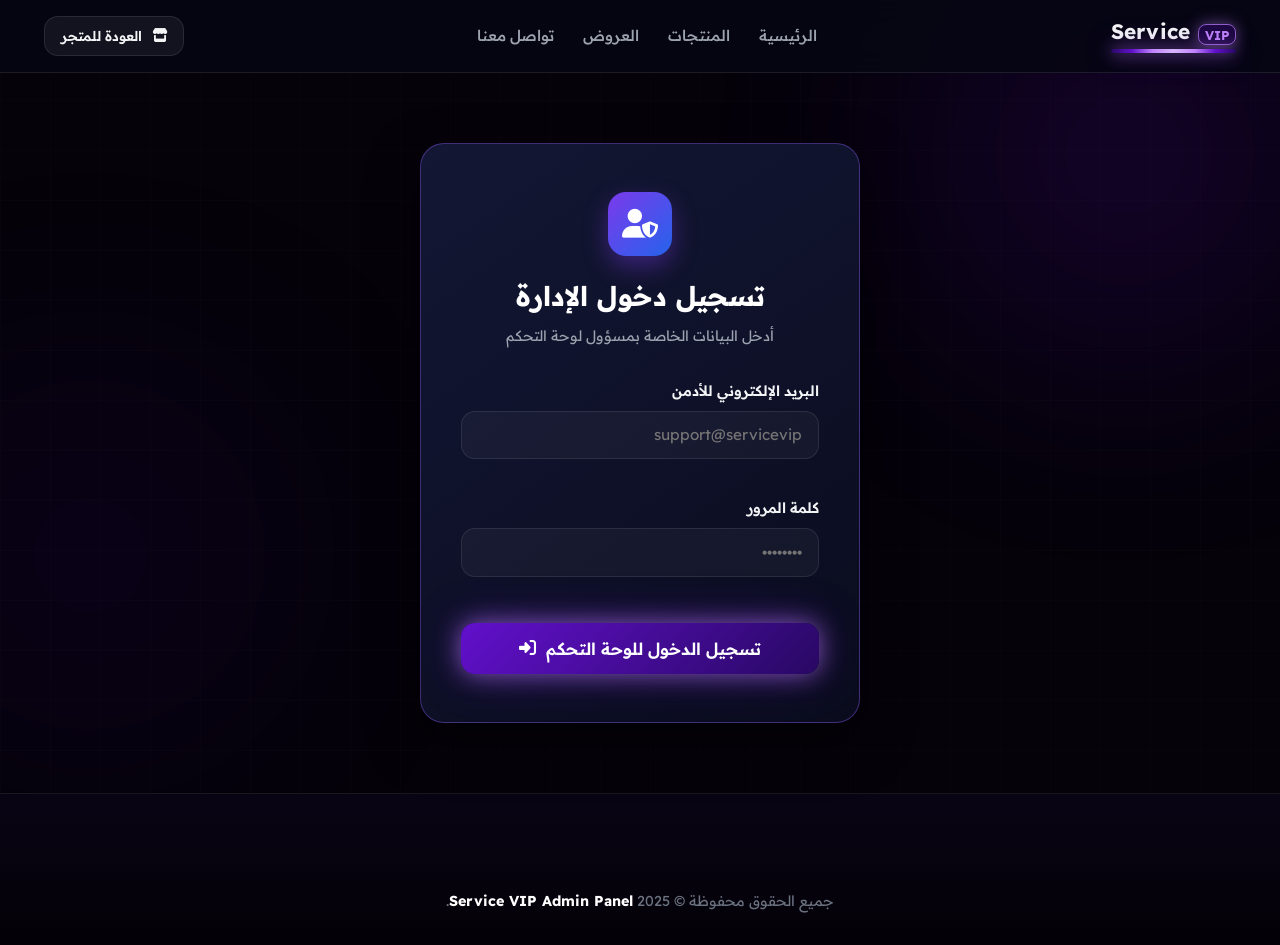
<file: admin.html>
<!DOCTYPE html>
<html lang="ar" dir="rtl">
<head>
    <meta charset="UTF-8">
    <meta name="viewport" content="width=device-width, initial-scale=1.0">
    <title>لوحة التحكم والإدارة | Service VIP</title>
    <meta name="robots" content="noindex, nofollow">
    
    <!-- Google Fonts: Readex Pro, IBM Plex Sans Arabic, Tajawal, Alexandria & Cairo -->
    <link rel="preconnect" href="https://fonts.googleapis.com">
    <link rel="preconnect" href="https://fonts.gstatic.com" crossorigin>
    <link href="https://fonts.googleapis.com/css2?family=Alexandria:wght@300;400;500;600;700;800&family=Cairo:wght@400;600;700;800&family=IBM+Plex+Sans+Arabic:wght@400;500;600;700&family=Readex+Pro:wght@400;500;600;700&family=Tajawal:wght@400;500;700;800&display=block" rel="stylesheet">
    
    <!-- Font Awesome Icons -->
    <link rel="stylesheet" href="https://cdnjs.cloudflare.com/ajax/libs/font-awesome/6.5.1/css/all.min.css">
    
    <!-- Custom CSS -->
    <link rel="stylesheet" href="style.css">
</head>
<body class="dark-mode preload">

    <style>
        /* Dedicated Admin Styles */
        .admin-login-wrapper {
            min-height: 80vh;
            display: flex;
            align-items: center;
            justify-content: center;
            padding: 2rem;
        }

        .admin-login-card {
            background: linear-gradient(145deg, rgba(20, 24, 55, 0.95), rgba(10, 12, 30, 0.98));
            border: 1px solid rgba(139, 92, 246, 0.4);
            border-radius: 24px;
            padding: 3rem 2.5rem;
            width: 100%;
            max-width: 440px;
            box-shadow: 0 20px 50px rgba(0, 0, 0, 0.6);
            backdrop-filter: blur(16px);
            text-align: center;
        }

        .admin-card-icon {
            width: 64px;
            height: 64px;
            border-radius: 18px;
            background: linear-gradient(135deg, #7c3aed, #2563eb);
            display: flex;
            align-items: center;
            justify-content: center;
            font-size: 1.8rem;
            color: #ffffff;
            margin: 0 auto 1.2rem;
            box-shadow: 0 10px 25px rgba(124, 58, 237, 0.4);
        }

        .admin-dashboard-wrapper {
            padding: 2.5rem 0 5rem;
            display: none;
        }

        .admin-top-bar {
            display: flex;
            align-items: center;
            justify-content: space-between;
            background: rgba(18, 22, 50, 0.8);
            border: 1px solid var(--border-glass);
            border-radius: 18px;
            padding: 1rem 1.8rem;
            margin-bottom: 2rem;
            backdrop-filter: blur(10px);
        }

        .admin-user-info {
            display: flex;
            align-items: center;
            gap: 1rem;
        }

        .admin-avatar {
            width: 42px;
            height: 42px;
            border-radius: 12px;
            background: rgba(124, 58, 237, 0.2);
            border: 1px solid rgba(167, 139, 250, 0.4);
            display: flex;
            align-items: center;
            justify-content: center;
            color: #a78bfa;
            font-size: 1.2rem;
        }

        .admin-kpi-grid {
            display: grid;
            grid-template-columns: repeat(auto-fit, minmax(220px, 1fr));
            gap: 1.2rem;
            margin-bottom: 2.5rem;
        }

        .kpi-card {
            background: var(--gradient-card);
            border: 1px solid var(--border-glass);
            border-radius: 18px;
            padding: 1.5rem;
            display: flex;
            align-items: center;
            gap: 1.2rem;
            backdrop-filter: blur(10px);
        }

        .kpi-icon {
            width: 52px;
            height: 52px;
            border-radius: 14px;
            display: flex;
            align-items: center;
            justify-content: center;
            font-size: 1.4rem;
            flex-shrink: 0;
        }

        .kpi-icon.purple { background: rgba(124, 58, 237, 0.15); color: #a78bfa; }
        .kpi-icon.blue { background: rgba(37, 99, 235, 0.15); color: #60a5fa; }
        .kpi-icon.green { background: rgba(16, 185, 129, 0.15); color: #34d399; }
        .kpi-icon.amber { background: rgba(245, 158, 11, 0.15); color: #fbbf24; }

        .kpi-val { font-size: 1.6rem; font-weight: 900; color: #ffffff; line-height: 1.2; }
        .kpi-lbl { font-size: 0.85rem; color: var(--text-muted); }

        .admin-nav-tabs {
            display: flex;
            gap: 0.8rem;
            border-bottom: 1px solid var(--border-glass);
            margin-bottom: 2rem;
            overflow-x: auto;
            padding-bottom: 0.5rem;
        }

        .admin-tab-btn {
            padding: 0.75rem 1.5rem;
            border-radius: 12px;
            background: rgba(255, 255, 255, 0.04);
            border: 1px solid var(--border-glass);
            color: var(--text-muted);
            font-weight: 700;
            font-size: 0.95rem;
            cursor: pointer;
            transition: var(--transition);
            white-space: nowrap;
        }

        .admin-tab-btn.active {
            background: var(--gradient-primary);
            color: #ffffff;
            border-color: transparent;
            box-shadow: var(--shadow-glow);
        }

        .admin-panel-card {
            background: var(--gradient-card);
            border: 1px solid var(--border-glass);
            border-radius: 20px;
            padding: 2rem;
            backdrop-filter: blur(12px);
        }

        .table-responsive {
            overflow-x: auto;
        }

        .admin-table {
            width: 100%;
            border-collapse: collapse;
            text-align: right;
        }

        .admin-table th, .admin-table td {
            padding: 1rem 1.2rem;
            border-bottom: 1px solid rgba(255, 255, 255, 0.06);
            font-size: 0.92rem;
        }

        .admin-table th {
            color: #a78bfa;
            font-weight: 700;
            background: rgba(255, 255, 255, 0.02);
        }

        .admin-table tr:hover td {
            background: rgba(255, 255, 255, 0.03);
        }

        .badge-status {
            padding: 0.25rem 0.7rem;
            border-radius: 50px;
            font-size: 0.78rem;
            font-weight: 700;
            display: inline-block;
        }
        .badge-status.active { background: rgba(16, 185, 129, 0.2); color: #34d399; border: 1px solid rgba(52, 211, 153, 0.3); }
        .badge-status.pending { background: rgba(245, 158, 11, 0.2); color: #fbbf24; border: 1px solid rgba(251, 191, 36, 0.3); }

        .action-icon-btn {
            width: 34px;
            height: 34px;
            border-radius: 8px;
            display: inline-flex;
            align-items: center;
            justify-content: center;
            border: 1px solid var(--border-glass);
            background: rgba(255, 255, 255, 0.05);
            color: var(--text-main);
            margin-left: 4px;
            cursor: pointer;
            transition: var(--transition);
        }
        .action-icon-btn.edit:hover { background: rgba(59, 130, 246, 0.2); color: #60a5fa; }
        .action-icon-btn.delete:hover { background: rgba(239, 68, 68, 0.2); color: #f87171; }
    </style>
</head>
<body class="dark-mode">
    <!-- Ambient Background Glow -->
    <div class="glow-bg-container">
        <div class="ambient-glow glow-1"></div>
        <div class="ambient-glow glow-2"></div>
        <div class="bg-grid-overlay"></div>
    </div>

    <!-- Navigation Header -->
    <header class="navbar-header" id="header">
        <div class="container navbar-container">
            <!-- Brand Logo -->
            <a href="index.html" class="brand-logo" id="brand-logo">
                <div class="logo-text">
                    <span class="logo-title">Service <span class="vip-badge">VIP</span></span>
                    <div class="brand-animated-bar"></div>
                </div>
            </a>

            <!-- Navigation Links -->
            <nav class="nav-menu" id="navMenu">
                <a href="index.html" class="nav-link">الرئيسية</a>
                <a href="products.html" class="nav-link">المنتجات</a>
                <a href="offers.html" class="nav-link">العروض</a>
                <a href="contact.html" class="nav-link">تواصل معنا</a>
            </nav>

            <div class="nav-actions">
                <a href="index.html" class="btn btn-secondary btn-sm">
                    <i class="fa-solid fa-store"></i>
                    <span>العودة للمتجر</span>
                </a>
            </div>
        </div>
    </header>

    <!-- Main Content -->
    <main>
        <div class="container">
            
            <!-- 1. ADMIN LOGIN VIEW -->
            <section class="admin-login-wrapper" id="adminLoginSection">
                <div class="admin-login-card">
                    <div class="admin-card-icon">
                        <i class="fa-solid fa-user-shield"></i>
                    </div>
                    <h2 style="font-size: 1.7rem; font-weight: 800; margin-bottom: 0.4rem; color: #ffffff;">تسجيل دخول الإدارة</h2>
                    <p style="color: var(--text-muted); font-size: 0.9rem; margin-bottom: 2rem;">أدخل البيانات الخاصة بمسؤول لوحة التحكم</p>

                    <form id="adminLoginForm" style="display: flex; flex-direction: column; gap: 1.2rem; text-align: right;">
                        <div class="input-field-group">
                            <label>البريد الإلكتروني للأدمن</label>
                            <input type="text" id="adminEmailInput" placeholder="support@servicevip" required style="direction: ltr; text-align: right;">
                        </div>

                        <div class="input-field-group">
                            <label>كلمة المرور</label>
                            <input type="password" id="adminPasswordInput" placeholder="••••••••" required>
                        </div>

                        <div id="loginErrorAlert" style="display: none; background: rgba(239, 68, 68, 0.15); color: #f87171; border: 1px solid rgba(239, 68, 68, 0.3); padding: 0.8rem; border-radius: 10px; font-size: 0.88rem; text-align: center;">
                            <i class="fa-solid fa-triangle-exclamation"></i> بيانات الدخول غير صحيحة!
                        </div>

                        <button type="submit" class="btn btn-primary btn-full btn-lg" style="margin-top: 0.5rem;">
                            <span>تسجيل الدخول للوحة التحكم</span>
                            <i class="fa-solid fa-right-to-bracket"></i>
                        </button>
                    </form>
                </div>
            </section>

            <!-- 2. ADMIN DASHBOARD VIEW -->
            <section class="admin-dashboard-wrapper" id="adminDashboardSection">
                
                <!-- Admin Top Header Bar -->
                <div class="admin-top-bar">
                    <div class="admin-user-info">
                        <div class="admin-avatar">
                            <i class="fa-solid fa-user-gear"></i>
                        </div>
                        <div>
                            <h3 style="font-size: 1.15rem; font-weight: 800; color: #ffffff;">لوحة تحكم Service VIP</h3>
                            <span style="color: #34d399; font-size: 0.82rem; font-weight: 600;"><i class="fa-solid fa-circle" style="font-size: 0.5rem; vertical-align: middle;"></i> متصل: <span id="displayAdminEmail">support@servicevip</span></span>
                        </div>
                    </div>

                    <button class="btn btn-secondary btn-sm" id="adminLogoutBtn">
                        <i class="fa-solid fa-power-off" style="color: #f87171;"></i>
                        <span>تسجيل الخروج</span>
                    </button>
                </div>

                <!-- KPI Metrics Cards -->
                <div class="admin-kpi-grid">
                    <div class="kpi-card">
                        <div class="kpi-icon purple"><i class="fa-solid fa-coins"></i></div>
                        <div>
                            <div class="kpi-val">45,850 ج.م</div>
                            <div class="kpi-lbl">إجمالي مبيعات الشهر</div>
                        </div>
                    </div>
                    <div class="kpi-card">
                        <div class="kpi-icon blue"><i class="fa-solid fa-box-archive"></i></div>
                        <div>
                            <div class="kpi-val" id="kpiProductCount">6</div>
                            <div class="kpi-lbl">المنتجات المفعلة</div>
                        </div>
                    </div>
                    <div class="kpi-card">
                        <div class="kpi-icon green"><i class="fa-solid fa-user-check"></i></div>
                        <div>
                            <div class="kpi-val">142</div>
                            <div class="kpi-lbl">الاشتراكات النشطة</div>
                        </div>
                    </div>
                    <div class="kpi-card">
                        <div class="kpi-icon amber"><i class="fa-solid fa-clock-rotate-left"></i></div>
                        <div>
                            <div class="kpi-val">3</div>
                            <div class="kpi-lbl">طلبات تفعيل معلقة</div>
                        </div>
                    </div>
                </div>

                <!-- Navigation Tabs -->
                <div class="admin-nav-tabs">
                    <button class="admin-tab-btn active" data-tab="products"><i class="fa-solid fa-boxes-stacked"></i> إدارة المنتجات والاشتراكات</button>
                    <button class="admin-tab-btn" data-tab="offers"><i class="fa-solid fa-percent"></i> إدارة العروض والخصومات</button>
                    <button class="admin-tab-btn" data-tab="orders"><i class="fa-solid fa-receipt"></i> طلبات المبيعات والتفعيل</button>
                    <button class="admin-tab-btn" data-tab="messages"><i class="fa-solid fa-comments"></i> رسائل العملاء</button>
                    <button class="admin-tab-btn" data-tab="settings"><i class="fa-solid fa-gears"></i> إعدادات النظام</button>
                </div>

                <!-- TAB 1: Products Management -->
                <div class="admin-tab-content active" id="tabContentProducts">
                    <div class="admin-panel-card">
                        <div style="display: flex; align-items: center; justify-content: space-between; margin-bottom: 1.5rem; flex-wrap: wrap; gap: 1rem;">
                            <div>
                                <h3 style="font-size: 1.3rem; font-weight: 800; color: #ffffff;">قائمة المنتجات والاشتراكات المتاحة</h3>
                                <p style="color: var(--text-muted); font-size: 0.88rem;">يمكنك إضافة، تعديل أو حذف أي اشتراك وسيظهر فوري في المتجر</p>
                            </div>
                            <button class="btn btn-primary" id="openAddProductModalBtn">
                                <i class="fa-solid fa-plus"></i>
                                <span>إضافة اشتراك جديد</span>
                            </button>
                        </div>

                        <div class="table-responsive">
                            <table class="admin-table">
                                <thead>
                                    <tr>
                                        <th>المنتج / الاشتراك</th>
                                        <th>التصنيف</th>
                                        <th>السعر (ج.م)</th>
                                        <th>العرض الإضافي</th>
                                        <th>الحالة</th>
                                        <th>الإجراءات</th>
                                    </tr>
                                </thead>
                                <tbody id="adminProductsTableBody">
                                    <!-- Populated dynamically via JS -->
                                </tbody>
                            </table>
                        </div>
                    </div>
                </div>

                <!-- TAB: Offers & Discounts Management -->
                <div class="admin-tab-content" id="tabContentOffers" style="display: none;">
                    <div class="admin-panel-card" style="margin-bottom: 1.5rem;">
                        <div style="margin-bottom: 1.2rem;">
                            <h3 style="font-size: 1.3rem; font-weight: 800; color: #ffffff;">إدارة الخصومات والنسب للمنتجات المعروضة</h3>
                            <p style="color: var(--text-muted); font-size: 0.88rem; margin-top: 0.3rem;">اختر أي منتج موجود في المعرض وحدد نسبة الخصم (%) لكل مدة اشتراك، ويتم احتساب وتحديث السعر المخفض فورياً في المتجر.</p>
                        </div>

                        <div class="input-field-group" style="max-width: 480px;">
                            <label style="color: #c084fc; font-weight: 800;"><i class="fa-solid fa-square-check"></i> حدد المنتج المعروض لتطبيق أو تعديل نسب الخصم:</label>
                            <select id="adminProductSelectorForDiscount" style="width: 100%; padding: 0.85rem 1rem; border-radius: 14px; background: rgba(10, 12, 26, 0.9); border: 1px solid rgba(192, 132, 252, 0.4); color: #fff; font-weight: 800; font-size: 0.95rem; outline: none;">
                                <!-- Populated dynamically -->
                            </select>
                        </div>
                    </div>

                    <!-- Selected Product Discount Card -->
                    <div class="admin-panel-card" id="selectedProductDiscountCard" style="border: 1px solid rgba(192, 132, 252, 0.3);">
                        <div id="selectedProductHeaderArea" style="display: flex; align-items: center; justify-content: space-between; padding-bottom: 1rem; margin-bottom: 1.2rem; border-bottom: 1px solid rgba(255, 255, 255, 0.1); flex-wrap: wrap; gap: 1rem;">
                            <!-- Populated dynamically -->
                        </div>

                        <h4 style="font-size: 1rem; font-weight: 800; color: #ffffff; margin-bottom: 1rem;"><i class="fa-solid fa-percent" style="color: #c084fc;"></i> نسب الخصم المحددة لكل مدة اشتراك لهذا المنتج:</h4>
                        
                        <div id="productDurationsDiscountGrid" style="display: grid; grid-template-columns: repeat(auto-fit, minmax(240px, 1fr)); gap: 1rem;">
                            <!-- Duration Cards populated dynamically -->
                        </div>
                    </div>
                </div>

                <!-- TAB 2: Orders -->
                <div class="admin-tab-content" id="tabContentOrders" style="display: none;">
                    <div class="admin-panel-card">
                        <h3 style="font-size: 1.3rem; font-weight: 800; color: #ffffff; margin-bottom: 1.5rem;">طلبات التفعيل والمبيعات الأخيرة</h3>
                        <div class="table-responsive">
                            <table class="admin-table">
                                <thead>
                                    <tr>
                                        <th>رقم الطلب</th>
                                        <th>العميل</th>
                                        <th>الخدمة / الاشتراك</th>
                                        <th>المبلغ</th>
                                        <th>وسيلة الدفع</th>
                                        <th>الحالة</th>
                                        <th>الإجراء</th>
                                    </tr>
                                </thead>
                                <tbody>
                                    <tr>
                                        <td>#VIP-9021</td>
                                        <td>ahmed@gmail.com</td>
                                        <td>ChatGPT Plus VIP</td>
                                        <td>650 ج.م</td>
                                        <td>فودافون كاش</td>
                                        <td><span class="badge-status active">مُكتمل ومُفعل</span></td>
                                        <td><button class="btn btn-glass btn-sm">عرض</button></td>
                                    </tr>
                                    <tr>
                                        <td>#VIP-9022</td>
                                        <td>sara_design@gmail.com</td>
                                        <td>Claude 3.5 Sonnet Pro</td>
                                        <td>750 ج.م</td>
                                        <td>انستا باي</td>
                                        <td><span class="badge-status pending">جاري التفعيل</span></td>
                                        <td><button class="btn btn-primary btn-sm">تأكيد التفعيل</button></td>
                                    </tr>
                                    <tr>
                                        <td>#VIP-9023</td>
                                        <td>khaled_ai@gmail.com</td>
                                        <td>Midjourney Unlimited</td>
                                        <td>850 ج.م</td>
                                        <td>Binance Pay</td>
                                        <td><span class="badge-status active">مُكتمل ومُفعل</span></td>
                                        <td><button class="btn btn-glass btn-sm">عرض</button></td>
                                    </tr>
                                </tbody>
                            </table>
                        </div>
                    </div>
                </div>

                <!-- TAB 3: Messages -->
                <div class="admin-tab-content" id="tabContentMessages" style="display: none;">
                    <div class="admin-panel-card">
                        <h3 style="font-size: 1.3rem; font-weight: 800; color: #ffffff; margin-bottom: 1.5rem;">رسائل واستفسارات العملاء</h3>
                        <div class="table-responsive">
                            <table class="admin-table">
                                <thead>
                                    <tr>
                                        <th>الاسم</th>
                                        <th>وسيلة التواصل</th>
                                        <th>الموضوع</th>
                                        <th>التاريخ</th>
                                        <th>الإجراءات</th>
                                    </tr>
                                </thead>
                                <tbody>
                                    <tr>
                                        <td>محمد العتيبي</td>
                                        <td>0551234567</td>
                                        <td>استفسار عن تفعيل باقة الذكاء الاصطناعي</td>
                                        <td>اليوم 14:20</td>
                                        <td>
                                            <a href="https://wa.me/966551234567" target="_blank" class="btn btn-glass btn-sm" style="color: #25d366;"><i class="fa-brands fa-whatsapp"></i> رد واتساب</a>
                                        </td>
                                    </tr>
                                    <tr>
                                        <td>نورة الشمري</td>
                                        <td>noura@example.com</td>
                                        <td>طريقة استبدال الحساب في حالة الانقطاع</td>
                                        <td>أمس 18:10</td>
                                        <td>
                                            <a href="mailto:noura@example.com" class="btn btn-glass btn-sm" style="color: #60a5fa;"><i class="fa-solid fa-envelope"></i> رد بريد</a>
                                        </td>
                                    </tr>
                                </tbody>
                            </table>
                        </div>
                    </div>
                </div>

                <!-- TAB 4: Settings -->
                <div class="admin-tab-content" id="tabContentSettings" style="display: none;">
                    <div class="admin-panel-card" style="max-width: 600px;">
                        <h3 style="font-size: 1.3rem; font-weight: 800; color: #ffffff; margin-bottom: 1.5rem;">تحديث بيانات دخول Admin</h3>
                        <form id="adminSettingsForm" style="display: flex; flex-direction: column; gap: 1.2rem;">
                            <div class="input-field-group">
                                <label>بريد الأدمن الحالي</label>
                                <input type="text" id="settingsEmailInput" value="support@servicevip" required>
                            </div>
                            <div class="input-field-group">
                                <label>كلمة المرور الجديدة</label>
                                <input type="password" id="settingsPasswordInput" value="Service2030@" required>
                            </div>
                            <button type="submit" class="btn btn-primary" style="margin-top: 0.5rem;">
                                <i class="fa-solid fa-floppy-disk"></i>
                                <span>حفظ التغييرات</span>
                            </button>
                        </form>
                    </div>
                </div>

            </section>

        </div>
    </main>

    <!-- Modal: Add / Edit Product -->
    <div class="modal-overlay" id="productModalOverlay">
        <div class="modal-card" style="max-width: 540px;">
            <button class="close-modal-btn" id="closeProductModalBtn"><i class="fa-solid fa-xmark"></i></button>
            <h3 style="font-size: 1.25rem; font-weight: 800; color: #ffffff; margin-bottom: 1rem; text-align: center;" id="modalProductHeading">إضافة اشتراك جديد</h3>
            
            <!-- Step Navigation Tabs Bar -->
            <div class="modal-steps-bar">
                <div class="step-tab active" id="stepTab1">
                    <span class="step-num">1</span>
                    <span>البيانات والوصف</span>
                </div>
                <div class="step-tab" id="stepTab2">
                    <span class="step-num">2</span>
                    <span>الأسعار والمدد</span>
                </div>
            </div>

            <form id="productForm" style="display: flex; flex-direction: column; gap: 1rem; text-align: right;">
                <input type="hidden" id="prodEditId">
                
                <!-- STEP 1: Basic Info, Description, Guarantee -->
                <div class="modal-step-content" id="modalStep1">
                    <div class="input-field-group">
                        <label>عنوان الاشتراك / الخدمة</label>
                        <input type="text" id="prodTitle" placeholder="مثال: ChatGPT Plus VIP">
                    </div>

                    <div style="display: grid; grid-template-columns: 1fr 1fr; gap: 1rem;">
                        <div class="input-field-group">
                            <label>التصنيف</label>
                            <select id="prodCategory">
                                <option value="ai">ذكاء اصطناعي</option>
                                <option value="design">تصميم وجرافيك</option>
                                <option value="dev">برمجة وأدوات</option>
                            </select>
                        </div>
                        <div class="input-field-group">
                            <label>شارة الخصم / التاج</label>
                            <input type="text" id="prodDiscount" placeholder="مثال: خصم 30%" value="اشتراك VIP">
                        </div>
                    </div>

                    <!-- Image Upload or Color Picker -->
                    <div style="display: grid; grid-template-columns: 2fr 1fr; gap: 1rem;">
                        <div class="input-field-group">
                            <label><i class="fa-solid fa-image"></i> صورة / لوجو المنتج (رابط أو رفع ملف):</label>
                            <div style="display: flex; gap: 0.5rem;">
                                <input type="text" id="prodImage" placeholder="مثال: https://..." style="flex: 1;">
                                <label class="btn btn-secondary" style="margin: 0; padding: 0.6rem 0.85rem; cursor: pointer; white-space: nowrap;">
                                    <i class="fa-solid fa-upload"></i>
                                    <span>رفع</span>
                                    <input type="file" id="prodImageFile" accept="image/*" style="display: none;">
                                </label>
                            </div>
                        </div>
                        <div class="input-field-group">
                            <label>لون الأيقونة البديل</label>
                            <input type="color" id="prodBadgeBg" value="#7c3aed" style="height: 42px; width: 100%; cursor: pointer;">
                        </div>
                    </div>

                    <div class="input-field-group">
                        <label>وصف مختصر للخدمة (يظهر بالكارت الخارجي)</label>
                        <textarea id="prodDesc" rows="2" placeholder="اكتب وصف مختصر للخدمة..."></textarea>
                    </div>

                    <div class="input-field-group">
                        <label><i class="fa-solid fa-list-check"></i> مميزات الخدمة (كل ميزة في سطر جديد):</label>
                        <textarea id="prodFeatures" rows="3" placeholder="وصول غير محدود لـ GPT-4o&#10;توليد الصور عبر DALL-E 3&#10;ضمان كامل 100%"></textarea>
                    </div>

                    <div class="input-field-group">
                        <label><i class="fa-solid fa-shield-halved"></i> عنوان ونص الضمان (يظهر بالداخل):</label>
                        <input type="text" id="prodGuarantee" placeholder="مثال: ضمان كامل / ضمان شهر / ضمان 6 أشهر" value="ضمان كامل طوال مدة الاشتراك">
                    </div>

                    <button type="button" class="btn btn-primary btn-full btn-lg" id="goToStep2Btn" style="margin-top: 0.5rem;">
                        <span>التالي: تحديد الأسعار والمدد (من شهر لسنة ونصف)</span>
                        <i class="fa-solid fa-arrow-left"></i>
                    </button>
                </div>

                <!-- STEP 2: Custom Dynamic Pricing Repeater & Final Save -->
                <div class="modal-step-content" id="modalStep2" style="display: none;">
                    <div class="input-field-group">
                        <label><i class="fa-solid fa-tags"></i> أسعار وتحديد مدة الاشتراك (اختر المدة وسعرها بالجنيه):</label>
                        
                        <div id="dynamicDurationsContainer" style="display: flex; flex-direction: column; gap: 0.75rem; margin-top: 0.5rem;">
                            <!-- Rows injected dynamically via JavaScript -->
                        </div>

                        <button type="button" class="btn btn-secondary btn-full" id="addDurationRowBtn" style="margin-top: 0.75rem; border-style: dashed; border-color: rgba(192, 132, 252, 0.4); color: #c084fc;">
                            <i class="fa-solid fa-plus"></i>
                            <span>إضافة مدة جديدة</span>
                        </button>
                    </div>

                    <div style="display: flex; gap: 0.75rem; margin-top: 1rem;">
                        <button type="button" class="btn btn-secondary" id="backToStep1Btn" style="padding: 0.75rem 1.2rem;">
                            <i class="fa-solid fa-arrow-right"></i>
                            <span>السابق</span>
                        </button>
                        <button type="submit" class="btn btn-primary btn-full btn-lg" style="flex: 1;">
                            <i class="fa-solid fa-check"></i>
                            <span>حفظ الاشتراك بالتحديثات الكاملة</span>
                        </button>
                    </div>
                </div>
            </form>
        </div>
    </div>

    <!-- Add / Edit Offer Modal Overlay -->
    <div class="modal-overlay" id="offerModalOverlay">
        <div class="modal-card" style="max-width: 580px; max-height: 82vh; overflow-y: auto;">
            <button class="modal-close-icon" id="closeOfferModalBtn">&times;</button>
            <h3 style="font-size: 1.25rem; font-weight: 800; color: #ffffff; margin-bottom: 1.2rem; text-align: center;" id="offerModalHeaderTitle">
                <i class="fa-solid fa-tags" style="color: #c084fc;"></i> إضافة عرض / باقة جديدة
            </h3>

            <form id="offerForm" onsubmit="return false;">
                <input type="hidden" id="editOfferId" value="">

                <div class="input-field-group">
                    <label><i class="fa-solid fa-heading"></i> عنوان العرض أو الباقة:</label>
                    <input type="text" id="offerTitle" placeholder="مثال: باقة الذكاء الاصطناعي الفائقة" required>
                </div>

                <div class="input-field-group">
                    <label><i class="fa-solid fa-fire"></i> شارة العرض (Tag Badge):</label>
                    <input type="text" id="offerBadge" placeholder="مثال: الأكثر مبيعاً 🔥 أو خصم 58%" required>
                </div>

                <div class="input-field-group">
                    <label><i class="fa-solid fa-align-right"></i> وصف التفاصيل والمكونات:</label>
                    <textarea id="offerDesc" rows="3" placeholder="تتضمن: ChatGPT Plus + Claude 3.5 Sonnet Pro + Midjourney v6..."></textarea>
                </div>

                <div style="display: grid; grid-template-columns: 1fr 1fr; gap: 0.75rem;">
                    <div class="input-field-group">
                        <label>السعر السابق (قبل الخصم):</label>
                        <input type="text" id="offerOldPrice" placeholder="مثال: 1800 ج.م" required>
                    </div>
                    <div class="input-field-group">
                        <label>السعر الحالي (المخفض):</label>
                        <input type="text" id="offerNewPrice" placeholder="مثال: 1150 ج.م / شهر" required>
                    </div>
                </div>

                <div class="input-field-group">
                    <label><i class="fa-solid fa-link"></i> رابط الشراء الموجه (Link / URL):</label>
                    <input type="text" id="offerLink" placeholder="product-details.html?id=chatgpt-plus">
                </div>

                <div style="display: flex; gap: 0.75rem; margin-top: 1.2rem;">
                    <button type="button" class="btn btn-secondary" id="cancelOfferModalBtn" style="padding: 0.75rem 1.2rem;">إلغاء</button>
                    <button type="submit" class="btn btn-primary btn-full btn-lg" style="flex: 1;">
                        <i class="fa-solid fa-check"></i>
                        <span>حفظ العرض والباكة</span>
                    </button>
                </div>
            </form>
        </div>
    </div>

    <!-- Notification Toast -->
    <div class="toast-container" id="toastContainer"></div>

    <!-- Footer -->
    <footer class="main-footer">
        <div class="container footer-bottom text-center">
            <p>جميع الحقوق محفوظة &copy; 2025 <strong>Service VIP Admin Panel</strong>.</p>
        </div>
    </footer>

    <!-- Admin Script -->
    <script>
        document.addEventListener('DOMContentLoaded', () => {
            // Admin Credentials Constants
            let CURRENT_ADMIN_EMAIL = localStorage.getItem('servicevip_admin_email') || 'support@servicevip';
            let CURRENT_ADMIN_PASS = localStorage.getItem('servicevip_admin_pass') || 'Service2030@';

            const adminLoginSection = document.getElementById('adminLoginSection');
            const adminDashboardSection = document.getElementById('adminDashboardSection');
            const adminLoginForm = document.getElementById('adminLoginForm');
            const loginErrorAlert = document.getElementById('loginErrorAlert');
            const adminLogoutBtn = document.getElementById('adminLogoutBtn');
            const displayAdminEmail = document.getElementById('displayAdminEmail');

            // Default Subscriptions Database
            const defaultProducts = [
                { id: 'chatgpt-plus', title: 'ChatGPT Plus', category: 'ai', price: 650, dollarPrice: '650 ج.م', description: 'الوصول إلى GPT-4o وأحدث المميزات وتوليد الصور DALL-E 3', period: 'شهر', badgeBg: '#10a37f' },
                { id: 'claude-pro', title: 'Claude Pro', category: 'ai', price: 750, dollarPrice: '750 ج.م', description: 'Claude 3.5 Sonnet أداء متقدم ومتميز في التحليل والبرمجة', period: 'شهر', badgeBg: '#d96b27' },
                { id: 'midjourney', title: 'Midjourney', category: 'ai', price: 850, dollarPrice: '850 ج.م', description: 'إنشاء صور احترافية بالذكاء الاصطناعي بدقة عالية', period: 'شهر', badgeBg: '#ffffff' },
                { id: 'gemini-advanced', title: 'Gemini Advanced', category: 'ai', price: 690, dollarPrice: '690 ج.م', description: 'Gemini 1.5 Pro من Google بأقوى نموذج ذكاء اصطناعي', period: 'شهر', badgeBg: '#13172e' },
                { id: 'perplexity-pro', title: 'Perplexity Pro', category: 'ai', price: 490, dollarPrice: '490 ج.م', description: 'بحث ذكي بمصادر موثوقة وإجابات فائقة الدقة', period: 'شهر', badgeBg: '#090a0f' },
                { id: 'canva-pro', title: 'Canva Pro VIP', category: 'design', price: 290, dollarPrice: '290 ج.م', description: 'تصميم جرافيك احترافي وقوالب مدفوعة غير محدودة', period: 'شهر', badgeBg: '#00c4cc' }
            ];

            function getProducts() {
                const stored = localStorage.getItem('servicevip_custom_products');
                return stored ? JSON.parse(stored) : defaultProducts;
            }

            function saveProducts(prods) {
                localStorage.setItem('servicevip_custom_products', JSON.stringify(prods));
            }

            // Check Login State
            function checkAuth() {
                const loggedIn = sessionStorage.getItem('servicevip_admin_auth') === 'true';
                if (loggedIn) {
                    adminLoginSection.style.display = 'none';
                    adminDashboardSection.style.display = 'block';
                    displayAdminEmail.textContent = CURRENT_ADMIN_EMAIL;
                    renderAdminProductsTable();
                    renderAdminOffersTable();
                } else {
                    adminLoginSection.style.display = 'flex';
                    adminDashboardSection.style.display = 'none';
                }
            }

            // Handle Login Form Submit
            adminLoginForm.addEventListener('submit', (e) => {
                e.preventDefault();
                const emailVal = document.getElementById('adminEmailInput').value.trim();
                const passVal = document.getElementById('adminPasswordInput').value.trim();

                // Accept support@servicevip or support@servicevip.com
                const isValidEmail = (emailVal === CURRENT_ADMIN_EMAIL || emailVal === CURRENT_ADMIN_EMAIL + '.com' || emailVal === 'support@servicevip');
                const isValidPass = (passVal === CURRENT_ADMIN_PASS);

                if (isValidEmail && isValidPass) {
                    sessionStorage.setItem('servicevip_admin_auth', 'true');
                    loginErrorAlert.style.display = 'none';
                    checkAuth();
                    showToast('تم تسجيل الدخول بنجاح! أهلاً بك.');
                } else {
                    loginErrorAlert.style.display = 'block';
                }
            });

            // Handle Logout
            adminLogoutBtn.addEventListener('click', () => {
                sessionStorage.removeItem('servicevip_admin_auth');
                checkAuth();
                showToast('تم تسجيل الخروج من لوحة التحكم.');
            });

            // Tab Switcher Logic
            document.querySelectorAll('.admin-tab-btn').forEach(btn => {
                btn.addEventListener('click', () => {
                    document.querySelectorAll('.admin-tab-btn').forEach(b => b.classList.remove('active'));
                    btn.classList.add('active');

                    const targetTab = btn.getAttribute('data-tab');
                    document.querySelectorAll('.admin-tab-content').forEach(content => {
                        content.style.display = 'none';
                    });

                    if (targetTab === 'products') document.getElementById('tabContentProducts').style.display = 'block';
                    if (targetTab === 'offers') document.getElementById('tabContentOffers').style.display = 'block';
                    if (targetTab === 'orders') document.getElementById('tabContentOrders').style.display = 'block';
                    if (targetTab === 'messages') document.getElementById('tabContentMessages').style.display = 'block';
                    if (targetTab === 'settings') document.getElementById('tabContentSettings').style.display = 'block';
                });
            });

            // --------------------------------------------------------------------------
            // Offers & Bundles Management Logic
            // --------------------------------------------------------------------------
            const defaultOffers = [
                {
                    id: 'offer-1',
                    title: 'باقة الذكاء الاصطناعي الفائقة',
                    badge: 'الأكثر مبيعاً 🔥',
                    desc: 'تتضمن: ChatGPT Plus + Claude 3.5 Sonnet Pro + Midjourney v6 في اشتراك واحد رسمي بضمان كامل.',
                    oldPrice: '1800 ج.م',
                    newPrice: '1150 ج.م / شهر',
                    link: 'product-details.html?id=chatgpt-plus',
                    icon: 'fa-wand-magic-sparkles',
                    color: '#c084fc'
                },
                {
                    id: 'offer-2',
                    title: 'عرض ChatGPT Plus السنوي',
                    badge: 'خصم 58%',
                    desc: 'توفير هائل عند تفعيل الاشتراك السنوي الشامل لـ GPT-4o و Canvas و DALL-E 3 بدون أي انقطاع.',
                    oldPrice: '7800 ج.م',
                    newPrice: '4500 ج.م / سنة',
                    link: 'product-details.html?id=chatgpt-plus',
                    icon: 'fa-robot',
                    color: '#10a37f'
                },
                {
                    id: 'offer-3',
                    title: 'باقة المصممين VIP',
                    badge: 'عرض المصممين 🎨',
                    desc: 'تتضمن: Midjourney Unlimited + Canva Pro VIP الرسمية لإنشاء أروع التصاميم والجرافيكس.',
                    oldPrice: '1140 ج.م',
                    newPrice: '790 ج.م / شهر',
                    link: 'product-details.html?id=midjourney',
                    icon: 'fa-palette',
                    color: '#00c4cc'
                },
                {
                    id: 'offer-4',
                    title: 'عرض Claude 3.5 Sonnet Pro',
                    badge: 'عرض خاص',
                    desc: 'النموذج البرمجي الأكثر دقة عالمياً لسياق 200,000 توكنز وميزة Artifacts السريعة.',
                    oldPrice: '950 ج.م',
                    newPrice: '590 ج.م / شهر',
                    link: 'product-details.html?id=claude-pro',
                    icon: 'fa-code',
                    color: '#d96b27'
                }
            ];

            function getOffers() {
                const stored = localStorage.getItem('servicevip_custom_offers');
                if (!stored) {
                    localStorage.setItem('servicevip_custom_offers', JSON.stringify(defaultOffers));
                    return defaultOffers;
                }
                try {
                    return JSON.parse(stored);
                } catch (e) {
                    return defaultOffers;
                }
            }

            function saveOffers(offers) {
                localStorage.setItem('servicevip_custom_offers', JSON.stringify(offers));
            }

            function renderAdminOffersTable() {
                const selector = document.getElementById('adminProductSelectorForDiscount');
                if (!selector) return;

                const prods = getProducts();
                if (prods.length === 0) return;

                selector.innerHTML = prods.map(p => `
                    <option value="${p.id}">${p.title} — (${p.category === 'ai' ? 'ذكاء اصطناعي' : p.category === 'design' ? 'تصميم' : 'برمجة'})</option>
                `).join('');

                const renderSelectedProductDiscountDetails = (prodId) => {
                    const prod = prods.find(p => p.id === prodId) || prods[0];
                    if (!prod) return;

                    const headerArea = document.getElementById('selectedProductHeaderArea');
                    const gridArea = document.getElementById('productDurationsDiscountGrid');

                    if (headerArea) {
                        headerArea.innerHTML = `
                            <div style="display: flex; align-items: center; gap: 0.85rem;">
                                <div style="width: 44px; height: 44px; border-radius: 12px; background: ${prod.badgeBg || '#10a37f'}; display: flex; align-items: center; justify-content: center; font-weight: 800; color: #fff; font-size: 1.2rem;">
                                    ${prod.title.charAt(0)}
                                </div>
                                <div>
                                    <div style="font-size: 1.15rem; font-weight: 800; color: #fff;">${prod.title}</div>
                                    <div style="font-size: 0.8rem; color: #c084fc; font-weight: 700; margin-top: 0.1rem;">${prod.discount || 'خصم متصل'}</div>
                                </div>
                            </div>
                            <button class="btn btn-secondary btn-sm edit-prod-btn-from-discount" data-id="${prod.id}">
                                <i class="fa-solid fa-pen-to-square"></i> تعديل الاشتراكات والمدد
                            </button>
                        `;

                        headerArea.querySelector('.edit-prod-btn-from-discount')?.addEventListener('click', () => {
                            openEditProductModal(prod);
                        });
                    }

                    if (gridArea) {
                        const durKeys = prod.durations || ['1month'];
                        gridArea.innerHTML = durKeys.map(dKey => {
                            const durInfo = durLabelsMap[dKey] || { title: dKey, short: dKey };
                            const origPrice = prod.originalPrices?.[dKey] || prod.prices?.[dKey] || prod.price;
                            const currPct = prod.discountPercentages?.[dKey] || 0;
                            const netPrice = prod.prices?.[dKey] || Math.round(origPrice * (1 - currPct / 100));

                            return `
                                <div style="background: rgba(10, 12, 26, 0.8); border: 1px solid rgba(192, 132, 252, 0.2); padding: 1rem; border-radius: 16px; display: flex; flex-direction: column; gap: 0.6rem;">
                                    <div style="display: flex; align-items: center; justify-content: space-between; font-weight: 800; font-size: 0.88rem; color: #fff; border-bottom: 1px solid rgba(255,255,255,0.08); padding-bottom: 0.4rem;">
                                        <span>${durInfo.title}</span>
                                        <span style="color: #c084fc; font-size: 0.78rem;">(${dKey})</span>
                                    </div>
                                    <div>
                                        <label style="font-size: 0.78rem; color: var(--text-muted); display: block; margin-bottom: 0.2rem;">السعر الأصلي (قبل الخصم):</label>
                                        <input type="number" class="orig-price-input" data-dkey="${dKey}" value="${origPrice}" style="width: 100%; padding: 0.5rem; border-radius: 8px; background: rgba(0,0,0,0.5); border: 1px solid rgba(255,255,255,0.1); color: #fff; text-align: center; font-weight: 700;">
                                    </div>
                                    <div>
                                        <label style="font-size: 0.78rem; color: #c084fc; display: block; margin-bottom: 0.2rem; font-weight: 700;">نسبة الخصم المطلوبة (%):</label>
                                        <input type="number" min="0" max="100" class="pct-discount-input" data-dkey="${dKey}" value="${currPct}" style="width: 100%; padding: 0.55rem; border-radius: 8px; background: rgba(0,0,0,0.5); border: 1px solid rgba(192, 132, 252, 0.5); color: #c084fc; text-align: center; font-weight: 900; font-size: 1rem;">
                                    </div>
                                    <div style="display: flex; align-items: center; justify-content: space-between; font-size: 0.82rem; border-top: 1px solid rgba(255,255,255,0.08); pt: 0.4rem; margin-top: 0.2rem;">
                                        <span style="color: var(--text-muted);">السعر المخفض الصافي:</span>
                                        <strong style="color: #34d399; font-size: 1rem;">${netPrice} ج.م</strong>
                                    </div>
                                </div>
                            `;
                        }).join('');

                        const handleDiscountInputChange = (dKey, field, val) => {
                            const list = getProducts();
                            const target = list.find(p => p.id === prod.id);
                            if (!target) return;

                            if (!target.originalPrices) target.originalPrices = {};
                            if (!target.discountPercentages) target.discountPercentages = {};
                            if (!target.prices) target.prices = {};

                            const durList = target.durations || ['1month'];
                            durList.forEach(k => {
                                if (!target.originalPrices[k]) target.originalPrices[k] = target.prices[k] || target.price;
                                if (target.discountPercentages[k] === undefined) target.discountPercentages[k] = 20;
                            });

                            if (field === 'orig') {
                                target.originalPrices[dKey] = val;
                            } else {
                                target.discountPercentages[dKey] = val;
                            }

                            const orig = target.originalPrices[dKey] || target.price;
                            const pct = target.discountPercentages[dKey] || 0;
                            target.prices[dKey] = Math.max(0, Math.round(orig * (1 - pct / 100)));

                            const minNet = Math.min(...Object.values(target.prices));
                            target.price = minNet;

                            saveProducts(list);
                            renderSelectedProductDiscountDetails(prod.id);
                            showToast('تم حفظ الخصومات المحدثة للمنتج بنجاح! 🎯');
                        };

                        gridArea.querySelectorAll('.orig-price-input').forEach(inp => {
                            inp.addEventListener('change', (e) => {
                                const dKey = inp.getAttribute('data-dkey');
                                handleDiscountInputChange(dKey, 'orig', parseFloat(e.target.value) || 0);
                            });
                        });

                        gridArea.querySelectorAll('.pct-discount-input').forEach(inp => {
                            inp.addEventListener('change', (e) => {
                                const dKey = inp.getAttribute('data-dkey');
                                handleDiscountInputChange(dKey, 'pct', parseFloat(e.target.value) || 0);
                            });
                        });
                    }
                };

                selector.addEventListener('change', (e) => {
                    renderSelectedProductDiscountDetails(e.target.value);
                });

                renderSelectedProductDiscountDetails(prods[0].id);
            }

            const offerModalOverlay = document.getElementById('offerModalOverlay');
            const openAddOfferModalBtn = document.getElementById('openAddOfferModalBtn');
            const closeOfferModalBtn = document.getElementById('closeOfferModalBtn');
            const cancelOfferModalBtn = document.getElementById('cancelOfferModalBtn');
            const offerForm = document.getElementById('offerForm');

            function openOfferModal(offer = null) {
                if (offer) {
                    document.getElementById('offerModalHeaderTitle').innerHTML = '<i class="fa-solid fa-pen-to-square" style="color: #c084fc;"></i> تعديل العرض / الباقة';
                    document.getElementById('editOfferId').value = offer.id;
                    document.getElementById('offerTitle').value = offer.title || '';
                    document.getElementById('offerBadge').value = offer.badge || '';
                    document.getElementById('offerDesc').value = offer.desc || '';
                    document.getElementById('offerOldPrice').value = offer.oldPrice || '';
                    document.getElementById('offerNewPrice').value = offer.newPrice || '';
                    document.getElementById('offerLink').value = offer.link || '';
                } else {
                    document.getElementById('offerModalHeaderTitle').innerHTML = '<i class="fa-solid fa-tags" style="color: #c084fc;"></i> إضافة عرض / باقة جديدة';
                    document.getElementById('editOfferId').value = '';
                    document.getElementById('offerForm').reset();
                }
                if (offerModalOverlay) offerModalOverlay.classList.add('active');
            }

            function closeOfferModal() {
                if (offerModalOverlay) offerModalOverlay.classList.remove('active');
            }

            if (openAddOfferModalBtn) openAddOfferModalBtn.addEventListener('click', () => openOfferModal());
            if (closeOfferModalBtn) closeOfferModalBtn.addEventListener('click', closeOfferModal);
            if (cancelOfferModalBtn) cancelOfferModalBtn.addEventListener('click', closeOfferModal);

            if (offerForm) {
                offerForm.addEventListener('submit', (e) => {
                    e.preventDefault();
                    const editId = document.getElementById('editOfferId').value;
                    const title = document.getElementById('offerTitle').value.trim();
                    const badge = document.getElementById('offerBadge').value.trim();
                    const desc = document.getElementById('offerDesc').value.trim();
                    const oldPrice = document.getElementById('offerOldPrice').value.trim();
                    const newPrice = document.getElementById('offerNewPrice').value.trim();
                    const link = document.getElementById('offerLink').value.trim() || 'product-details.html';

                    if (!title || !newPrice) {
                        showToast('يرجى كتابة عنوان العرض والسعر المخفض!');
                        return;
                    }

                    const list = getOffers();
                    const existing = editId ? list.find(x => x.id === editId) : null;

                    const newOfferObj = {
                        id: editId || 'offer-' + Date.now(),
                        title: title,
                        badge: badge || 'عرض خاص',
                        desc: desc,
                        oldPrice: oldPrice,
                        newPrice: newPrice,
                        link: link,
                        icon: existing?.icon || 'fa-tags',
                        color: existing?.color || '#c084fc'
                    };

                    if (editId) {
                        const idx = list.findIndex(x => x.id === editId);
                        if (idx !== -1) list[idx] = newOfferObj;
                    } else {
                        list.push(newOfferObj);
                    }

                    saveOffers(list);
                    closeOfferModal();
                    renderAdminOffersTable();
                    showToast(editId ? 'تم تعديل العرض بنجاح.' : 'تم إضافة العرض الجديد بنجاح.');
                });
            }

            // Render Products Table
            function renderAdminProductsTable() {
                const tbody = document.getElementById('adminProductsTableBody');
                const prods = getProducts();
                document.getElementById('kpiProductCount').textContent = prods.length;
                tbody.innerHTML = '';

                prods.forEach(p => {
                    const tr = document.createElement('tr');
                    tr.innerHTML = `
                        <td><strong>${p.title}</strong></td>
                        <td><span class="badge-status" style="background: rgba(124, 58, 237, 0.15); color: #a78bfa;">${p.category === 'ai' ? 'ذكاء اصطناعي' : p.category === 'design' ? 'تصميم' : 'برمجة'}</span></td>
                        <td>${p.price} ج.م</td>
                        <td>${p.dollarPrice}</td>
                        <td><span class="badge-status active">مفعل</span></td>
                        <td>
                            <button class="action-icon-btn edit" data-id="${p.id}" title="تعديل"><i class="fa-solid fa-pen-to-square"></i></button>
                            <button class="action-icon-btn delete" data-id="${p.id}" title="حذف"><i class="fa-solid fa-trash"></i></button>
                        </td>
                    `;
                    tbody.appendChild(tr);
                });

                // Attach Action Listeners
                tbody.querySelectorAll('.action-icon-btn.delete').forEach(btn => {
                    btn.addEventListener('click', () => {
                        const id = btn.getAttribute('data-id');
                        if (confirm('هل أنت تأكد من رغبتك في حذف هذا الاشتراك؟')) {
                            const updated = getProducts().filter(item => item.id !== id);
                            saveProducts(updated);
                            renderAdminProductsTable();
                            showToast('تم حذف المنتج بنجاح.');
                        }
                    });
                });

                tbody.querySelectorAll('.action-icon-btn.edit').forEach(btn => {
                    btn.addEventListener('click', () => {
                        const id = btn.getAttribute('data-id');
                        const p = getProducts().find(item => item.id === id);
                        if (p) {
                            document.getElementById('prodEditId').value = p.id;
                            document.getElementById('prodTitle').value = p.title;
                            document.getElementById('prodCategory').value = p.category;
                            document.getElementById('prodDiscount').value = p.discount || 'اشتراك VIP';
                            document.getElementById('prodImage').value = p.image || '';
                            document.getElementById('prodBadgeBg').value = p.badgeBg || '#7c3aed';
                            document.getElementById('prodDesc').value = p.description;
                            document.getElementById('prodFeatures').value = (p.features || []).join('\n');
                            document.getElementById('prodGuarantee').value = p.guarantee || 'ضمان كامل طوال مدة الاشتراك';

                            const durContainer = document.getElementById('dynamicDurationsContainer');
                            if (durContainer) durContainer.innerHTML = '';

                            if (p.prices && Object.keys(p.prices).length > 0) {
                                Object.entries(p.prices).forEach(([key, val]) => {
                                    createDurationRow(key, val);
                                });
                            } else if (p.durations && p.durations.length > 0) {
                                p.durations.forEach(dKey => {
                                    createDurationRow(dKey, p.price || '');
                                });
                            } else {
                                createDurationRow('1month', p.price || '');
                            }

                            document.getElementById('modalProductHeading').textContent = 'تعديل بيانات الاشتراك بالكامل';
                            setModalStep(1);
                            document.getElementById('productModalOverlay').classList.add('active');
                        }
                    });
                });
            }

            // Dynamic Duration Repeater System
            const ALL_DURATION_OPTIONS = [
                { value: '1month', text: '1 شهر (شهر واحد)' },
                { value: '2months', text: '2 شهر (شهرين)' },
                { value: '3months', text: '3 شهور' },
                { value: '4months', text: '4 شهور' },
                { value: '5months', text: '5 شهور' },
                { value: '6months', text: '6 شهور (نصف سنة)' },
                { value: '7months', text: '7 شهور' },
                { value: '8months', text: '8 شهور' },
                { value: '9months', text: '9 شهور' },
                { value: '10months', text: '10 شهور' },
                { value: '11months', text: '11 شهر' },
                { value: '12months', text: '12 شهر (سنة كاملة)' },
                { value: '15months', text: '15 شهر (سنة و3 شهور)' },
                { value: '18months', text: '18 شهر (سنة ونصف)' },
                { value: '24months', text: '24 شهر (سنتين كاملتين)' }
            ];

            function createDurationRow(selectedKey = '1month', priceVal = '') {
                const container = document.getElementById('dynamicDurationsContainer');
                if (!container) return;

                const row = document.createElement('div');
                row.className = 'dur-repeater-row';
                row.style.cssText = 'display: flex; gap: 0.5rem; align-items: center; background: rgba(255,255,255,0.04); border: 1px solid rgba(255,255,255,0.1); border-radius: 12px; padding: 0.55rem 0.75rem;';

                const optionsHTML = ALL_DURATION_OPTIONS.map(opt => 
                    `<option value="${opt.value}" ${opt.value === selectedKey ? 'selected' : ''}>${opt.text}</option>`
                ).join('');

                row.innerHTML = `
                    <select class="dur-repeater-select" style="flex: 1.2; background: rgba(0,0,0,0.3); border: 1px solid rgba(255,255,255,0.15); border-radius: 8px; color: #fff; padding: 0.5rem 0.6rem; font-weight: 700; font-size: 0.85rem; outline: none; cursor: pointer;">
                        ${optionsHTML}
                    </select>
                    <div class="dur-price-input-wrap" style="flex: 1;">
                        <input type="number" class="dur-repeater-price" placeholder="السعر" value="${priceVal}" style="width:100%;">
                        <span class="currency-tag">ج.م</span>
                    </div>
                    <button type="button" class="action-icon-btn delete remove-dur-row-btn" title="حذف هذه المدة" style="width: 34px; height: 34px; flex-shrink: 0; margin: 0;"><i class="fa-solid fa-trash-can"></i></button>
                `;

                row.querySelector('.remove-dur-row-btn').addEventListener('click', () => {
                    const totalRows = container.querySelectorAll('.dur-repeater-row').length;
                    if (totalRows <= 1) {
                        showToast('يجب الإبقاء على مدة واحدة على الأقل للاشتراك!');
                        return;
                    }
                    row.remove();
                });

                container.appendChild(row);
            }

            const addDurationRowBtn = document.getElementById('addDurationRowBtn');
            if (addDurationRowBtn) {
                addDurationRowBtn.addEventListener('click', () => {
                    createDurationRow('1month', '');
                });
            }

            // File Upload Listener
            const prodImageFile = document.getElementById('prodImageFile');
            if (prodImageFile) {
                prodImageFile.addEventListener('change', (e) => {
                    const file = e.target.files[0];
                    if (file) {
                        const reader = new FileReader();
                        reader.onload = (evt) => {
                            document.getElementById('prodImage').value = evt.target.result;
                        };
                        reader.readAsDataURL(file);
                    }
                });
            }

            // Modal Controls & 2-Step Logic
            const openAddProductModalBtn = document.getElementById('openAddProductModalBtn');
            const closeProductModalBtn = document.getElementById('closeProductModalBtn');
            const productModalOverlay = document.getElementById('productModalOverlay');
            const productForm = document.getElementById('productForm');

            const stepTab1 = document.getElementById('stepTab1');
            const stepTab2 = document.getElementById('stepTab2');
            const modalStep1 = document.getElementById('modalStep1');
            const modalStep2 = document.getElementById('modalStep2');
            const goToStep2Btn = document.getElementById('goToStep2Btn');
            const backToStep1Btn = document.getElementById('backToStep1Btn');

            function setModalStep(stepNum) {
                if (stepNum === 1) {
                    modalStep1.style.display = 'flex';
                    modalStep2.style.display = 'none';
                    stepTab1.classList.add('active');
                    stepTab2.classList.remove('active');
                } else {
                    modalStep1.style.display = 'none';
                    modalStep2.style.display = 'flex';
                    stepTab2.classList.add('active');
                    stepTab1.classList.remove('active');
                }
            }

            if (stepTab1) stepTab1.addEventListener('click', () => setModalStep(1));
            if (stepTab2) stepTab2.addEventListener('click', () => setModalStep(2));
            if (goToStep2Btn) {
                goToStep2Btn.addEventListener('click', () => {
                    const titleVal = document.getElementById('prodTitle').value.trim();
                    const descVal = document.getElementById('prodDesc').value.trim();

                    if (!titleVal) {
                        showToast('يرجى كتابة عنوان الاشتراك / الخدمة أولاً!');
                        document.getElementById('prodTitle').focus();
                        return;
                    }
                    if (!descVal) {
                        showToast('يرجى كتابة الوصف المختصر للخدمة!');
                        document.getElementById('prodDesc').focus();
                        return;
                    }
                    setModalStep(2);
                });
            }
            if (backToStep1Btn) backToStep1Btn.addEventListener('click', () => setModalStep(1));

            openAddProductModalBtn.addEventListener('click', () => {
                productForm.reset();
                document.getElementById('prodEditId').value = '';
                document.getElementById('prodTitle').value = '';
                document.getElementById('prodDesc').value = '';
                document.getElementById('prodImage').value = '';

                const durContainer = document.getElementById('dynamicDurationsContainer');
                if (durContainer) durContainer.innerHTML = '';

                createDurationRow('1month', '');
                createDurationRow('3months', '');
                createDurationRow('12months', '');

                document.getElementById('prodBadgeBg').value = '#7c3aed';
                document.getElementById('prodGuarantee').value = 'ضمان كامل طوال مدة الاشتراك';
                document.getElementById('modalProductHeading').textContent = 'إضافة اشتراك جديد';
                setModalStep(1);
                productModalOverlay.classList.add('active');
            });

            closeProductModalBtn.addEventListener('click', () => {
                productModalOverlay.classList.remove('active');
            });

            productForm.addEventListener('submit', (e) => {
                e.preventDefault();

                const titleVal = document.getElementById('prodTitle').value.trim();
                const descVal = document.getElementById('prodDesc').value.trim();

                if (!titleVal || !descVal) {
                    setModalStep(1);
                    showToast('يرجى استكمال عنوان ووصف الخدمة في الخطوة الأولى!');
                    return;
                }

                const editId = document.getElementById('prodEditId').value;
                const prods = getProducts();

                const selectedDurations = [];
                const customPrices = {};

                const rows = document.querySelectorAll('.dur-repeater-row');
                rows.forEach(r => {
                    const k = r.querySelector('.dur-repeater-select').value;
                    const pVal = parseFloat(r.querySelector('.dur-repeater-price').value);
                    if (!isNaN(pVal) && pVal > 0) {
                        if (!selectedDurations.includes(k)) selectedDurations.push(k);
                        customPrices[k] = pVal;
                    }
                });

                if (selectedDurations.length === 0) {
                    showToast('يرجى تحديد مدة واحدة على الأقل وسعرها بالجنيه!');
                    return;
                }

                const priceValues = Object.values(customPrices);
                const primaryPrice = priceValues.length > 0 ? Math.min(...priceValues) : 0;

                const existingProd = editId ? prods.find(p => p.id === editId) : null;
                const rawFeatures = document.getElementById('prodFeatures').value;
                const featuresArray = rawFeatures.split('\n').map(s => s.trim()).filter(s => s.length > 0);

                const newProd = {
                    id: editId || 'sub-' + Date.now(),
                    title: titleVal,
                    category: document.getElementById('prodCategory').value,
                    discount: document.getElementById('prodDiscount').value || 'اشتراك VIP',
                    image: document.getElementById('prodImage').value || '',
                    price: primaryPrice,
                    prices: customPrices,
                    dollarPrice: `${primaryPrice} ج.م`,
                    badgeBg: document.getElementById('prodBadgeBg').value || '#7c3aed',
                    description: descVal,
                    guarantee: document.getElementById('prodGuarantee').value || 'ضمان كامل طوال مدة الاشتراك',
                    features: featuresArray.length > 0 ? featuresArray : (existingProd?.features || ['وصول مباشر وغير محدود مع ضمان كامل.']),
                    period: 'شهر',
                    durations: selectedDurations,
                    iconSvg: existingProd?.iconSvg
                };

                if (editId) {
                    const idx = prods.findIndex(p => p.id === editId);
                    if (idx !== -1) prods[idx] = newProd;
                } else {
                    prods.push(newProd);
                }

                saveProducts(prods);
                productModalOverlay.classList.remove('active');
                renderAdminProductsTable();
                showToast(editId ? 'تم حفظ التعديلات بنجاح.' : 'تمت إضافة الاشتراك الجديد بنجاح.');
            });

            // Settings Form Submit
            document.getElementById('adminSettingsForm').addEventListener('submit', (e) => {
                e.preventDefault();
                const newEmail = document.getElementById('settingsEmailInput').value.trim();
                const newPass = document.getElementById('settingsPasswordInput').value.trim();

                localStorage.setItem('servicevip_admin_email', newEmail);
                localStorage.setItem('servicevip_admin_pass', newPass);
                CURRENT_ADMIN_EMAIL = newEmail;
                CURRENT_ADMIN_PASS = newPass;

                displayAdminEmail.textContent = newEmail;
                showToast('تم تحديث بيانات الدخول بنجاح.');
            });

            // Toast Helper
            function showToast(msg) {
                const container = document.getElementById('toastContainer');
                if (!container) return;
                const t = document.createElement('div');
                t.className = 'toast';
                t.innerHTML = `<i class="fa-solid fa-circle-check" style="color: #34d399;"></i> <span>${msg}</span>`;
                container.appendChild(t);
                setTimeout(() => t.remove(), 3500);
            }

            checkAuth();
        });
    </script>
</body>
</html>
</file>
<file: style.css>
/* ==========================================================================
   Service VIP - Ultra-Modern Dark Futuristic Styling (CSS)
   Design System: RTL Arabic First, Glassmorphism, Neon Glows, Official App Logos
   ========================================================================== */

/* --------------------------------------------------------------------------
   1. CSS Custom Properties & Variables
   -------------------------------------------------------------------------- */
:root {
    --bg-main: #05020a;
    --bg-card: rgba(20, 8, 42, 0.95);
    --bg-card-hover: rgba(32, 12, 65, 0.98);
    --bg-glass: rgba(255, 255, 255, 0.04);
    --border-glass: rgba(255, 255, 255, 0.09);
    --border-glow: rgba(192, 132, 252, 0.4);

    --primary: #6210cc;
    --primary-light: #c084fc;
    --primary-dark: #280863;
    --primary-glow: rgba(98, 16, 204, 0.5);
    --accent-blue: #6210cc;
    --accent-cyan: #c084fc;
    --accent-green: #10b981;
    --accent-gold: #f59e0b;

    --text-main: #f3f4f6;
    --text-muted: #9ca3af;
    --text-dim: #6b7280;

    --gradient-primary: linear-gradient(135deg, #6210cc 0%, #280863 100%);
    --gradient-glow: linear-gradient(135deg, rgba(98, 16, 204, 0.45) 0%, rgba(40, 8, 99, 0.3) 100%);
    --gradient-card: linear-gradient(180deg, rgba(24, 10, 50, 0.9) 0%, rgba(10, 4, 24, 0.95) 100%);

    --font-family: 'Readex Pro', 'IBM Plex Sans Arabic', 'Tajawal', 'Alexandria', 'Cairo', system-ui, -apple-system, sans-serif;
    --radius-sm: 8px;
    --radius-md: 14px;
    --radius-lg: 24px;
    --radius-full: 9999px;

    --shadow-glow: 0 10px 30px -5px rgba(98, 16, 204, 0.5);
    --shadow-card: 0 18px 45px -10px rgba(0, 0, 0, 0.6);

    --transition: all 0.3s cubic-bezier(0.4, 0, 0.2, 1);
}

body.light-mode {
    --bg-main: #f8fafc;
    --bg-card: rgba(255, 255, 255, 0.95);
    --bg-card-hover: #ffffff;
    --bg-glass: rgba(0, 0, 0, 0.03);
    --border-glass: rgba(0, 0, 0, 0.08);
    --border-glow: rgba(124, 58, 237, 0.25);

    --text-main: #0f172a;
    --text-muted: #475569;
    --text-dim: #94a3b8;

    --gradient-card: linear-gradient(180deg, rgba(255, 255, 255, 0.98) 0%, rgba(241, 245, 249, 0.95) 100%);
}

/* Prevent transition flicker / resize jump on initial page load */
body.preload,
body.preload *,
body.preload *::before,
body.preload *::after {
    -webkit-transition: none !important;
    -moz-transition: none !important;
    -ms-transition: none !important;
    -o-transition: none !important;
    transition: none !important;
}

/* Reset */
*, *::before, *::after {
    box-sizing: border-box;
    margin: 0;
    padding: 0;
}

html {
    scroll-behavior: smooth;
    font-size: 16px;
    overflow-x: hidden !important;
    max-width: 100vw !important;
    width: 100% !important;
    touch-action: pan-y !important;
    overscroll-behavior-x: none !important;
}

/* Hide horizontal scrollbar line completely */
::-webkit-scrollbar:horizontal {
    display: none !important;
    height: 0 !important;
    width: 0 !important;
}

@media (max-width: 768px) {
    ::-webkit-scrollbar {
        display: none !important;
        width: 0 !important;
        height: 0 !important;
    }
    * {
        -ms-overflow-style: none !important;
        scrollbar-width: none !important;
    }
}

body {
    font-family: var(--font-family);
    background-color: var(--bg-main);
    color: var(--text-main);
    line-height: 1.6;
    overflow-x: hidden !important;
    max-width: 100vw !important;
    width: 100% !important;
    touch-action: pan-y !important;
    overscroll-behavior-x: none !important;
    min-height: 100vh;
    direction: rtl;
    text-align: right;
    transition: background-color 0.3s ease, color 0.3s ease;
}

a {
    color: inherit;
    text-decoration: none;
    transition: var(--transition);
}

button {
    cursor: pointer;
    border: none;
    outline: none;
    font-family: inherit;
    background: none;
}

ul { list-style: none; }

.container {
    width: 100%;
    max-width: 1240px;
    margin: 0 auto;
    padding: 0 1.5rem;
}

.text-center { text-align: center; }

/* Background Glow */
.glow-bg-container {
    position: fixed;
    top: 0;
    left: 0;
    width: 100%;
    height: 100%;
    pointer-events: none;
    z-index: -1;
    overflow: hidden;
}

.ambient-glow {
    position: absolute;
    border-radius: 50%;
    filter: blur(120px);
    opacity: 0.45;
    animation: floatGlow 12s ease-in-out infinite alternate;
}

.glow-1 {
    width: 550px;
    height: 550px;
    top: -120px;
    right: -120px;
    background: radial-gradient(circle, rgba(98, 16, 204, 0.65) 0%, rgba(0, 0, 0, 0) 70%);
}

.glow-2 {
    width: 480px;
    height: 480px;
    top: 35%;
    left: -150px;
    background: radial-gradient(circle, rgba(40, 8, 99, 0.75) 0%, rgba(0, 0, 0, 0) 70%);
    animation-delay: -4s;
}

.bg-grid-overlay {
    position: absolute;
    inset: 0;
    background-image: 
        linear-gradient(rgba(255, 255, 255, 0.02) 1px, transparent 1px),
        linear-gradient(90deg, rgba(255, 255, 255, 0.02) 1px, transparent 1px);
    background-size: 50px 50px;
    opacity: 0.6;
}

@keyframes floatGlow {
    0% { transform: translateY(0) scale(1); }
    100% { transform: translateY(40px) scale(1.1); }
}

/* Buttons */
.btn {
    display: inline-flex;
    align-items: center;
    justify-content: center;
    gap: 0.6rem;
    padding: 0.75rem 1.6rem;
    font-weight: 600;
    font-size: 0.95rem;
    border-radius: var(--radius-md);
    transition: var(--transition);
}

.btn-primary {
    background: var(--gradient-primary);
    color: #ffffff;
    box-shadow: var(--shadow-glow);
}

.btn-primary:hover {
    transform: translateY(-2px);
    box-shadow: 0 14px 35px -5px rgba(124, 58, 237, 0.6);
}

.btn-secondary {
    background: rgba(255, 255, 255, 0.06);
    color: var(--text-main);
    border: 1px solid var(--border-glass);
}

.btn-glass {
    background: rgba(255, 255, 255, 0.04);
    backdrop-filter: blur(10px);
    color: var(--text-main);
    border: 1px solid var(--border-glass);
}

.btn-lg {
    padding: 0.95rem 2rem;
    font-size: 1.05rem;
}

.btn-sm {
    padding: 0.5rem 1rem;
    font-size: 0.85rem;
}

.btn-full { width: 100%; }

.icon-btn {
    width: 38px;
    height: 38px;
    border-radius: var(--radius-md);
    background: rgba(255, 255, 255, 0.05);
    border: 1px solid var(--border-glass);
    color: var(--text-main);
    display: inline-flex;
    align-items: center;
    justify-content: center;
    font-size: 0.95rem;
    position: relative;
    transition: var(--transition);
}

.mobile-menu-btn {
    display: none;
    width: 38px;
    height: 38px;
    border-radius: var(--radius-md);
    background: rgba(255, 255, 255, 0.05);
    border: 1px solid var(--border-glass);
    color: var(--text-main);
    align-items: center;
    justify-content: center;
    font-size: 1.1rem;
    transition: var(--transition);
}

.mobile-menu-btn:hover {
    background: rgba(124, 58, 237, 0.2);
    border-color: var(--primary);
    color: #ffffff;
}

.close-nav-btn {
    display: none;
    width: 36px;
    height: 36px;
    border-radius: 50%;
    background: rgba(255, 255, 255, 0.08);
    border: 1px solid var(--border-glass);
    color: var(--text-main);
    font-size: 1.1rem;
    align-items: center;
    justify-content: center;
    margin-bottom: 1rem;
    cursor: pointer;
    transition: var(--transition);
}

.close-nav-btn:hover {
    background: rgba(239, 68, 68, 0.2);
    color: #f87171;
}

.nav-overlay {
    position: fixed;
    inset: 0;
    background: rgba(0, 0, 0, 0.7);
    backdrop-filter: blur(4px);
    z-index: 1040;
    opacity: 0;
    visibility: hidden;
    transition: var(--transition);
}

.nav-overlay.active {
    opacity: 1;
    visibility: visible;
}

/* Header Navigation */
.navbar-header {
    position: sticky;
    top: 0;
    left: 0;
    width: 100%;
    z-index: 1000;
    backdrop-filter: blur(16px);
    -webkit-backdrop-filter: blur(16px);
    background: rgba(6, 7, 19, 0.85);
    border-bottom: 1px solid var(--border-glass);
}

.navbar-container {
    display: flex;
    align-items: center;
    justify-content: space-between;
    height: 72px;
}

.brand-logo {
    display: flex;
    align-items: center;
    text-decoration: none;
}

.logo-text {
    display: flex;
    flex-direction: column;
    position: relative;
}

.logo-title {
    font-size: 1.3rem;
    font-weight: 800;
    color: var(--text-main);
    letter-spacing: 0.3px;
    line-height: 1.2;
}

.vip-badge {
    color: #c084fc;
    background: rgba(98, 16, 204, 0.25);
    padding: 0.1rem 0.35rem;
    border-radius: var(--radius-sm);
    font-size: 0.8rem;
    border: 1px solid rgba(192, 132, 252, 0.4);
}

.brand-animated-bar {
    width: 100%;
    height: 3.5px;
    margin-top: 5px;
    border-radius: 10px;
    background: linear-gradient(90deg, #280863, #6210cc, #c084fc, #d8b4fe, #c084fc, #6210cc, #280863);
    background-size: 300% 100%;
    animation: gradientMove 3s ease infinite;
    box-shadow: 0 0 12px rgba(192, 132, 252, 0.7), 0 0 18px rgba(98, 16, 204, 0.5);
}

@keyframes gradientMove {
    0% {
        background-position: 0% 50%;
    }
    50% {
        background-position: 100% 50%;
    }
    100% {
        background-position: 0% 50%;
    }
}

.nav-menu {
    display: flex;
    align-items: center;
    gap: 1.8rem;
}

.nav-link {
    font-weight: 500;
    font-size: 0.95rem;
    color: var(--text-muted);
    position: relative;
    padding: 0.4rem 0;
}

.nav-link:hover, .nav-link.active { color: #ffffff; }

.nav-actions {
    display: flex;
    align-items: center;
    gap: 0.8rem;
}

.cart-badge {
    position: absolute;
    top: -5px;
    left: -5px;
    background: var(--primary);
    color: #fff;
    font-size: 0.7rem;
    font-weight: 700;
    width: 20px;
    height: 20px;
    border-radius: 50%;
    display: flex;
    align-items: center;
    justify-content: center;
    border: 2px solid var(--bg-main);
}

/* Currency Toggle Pill Button in Navbar */
.currency-toggle-btn {
    display: inline-flex;
    align-items: center;
    gap: 0.4rem;
    background: rgba(98, 16, 204, 0.2);
    border: 1px solid rgba(192, 132, 252, 0.4);
    color: #ffffff;
    padding: 0.4rem 0.85rem;
    border-radius: var(--radius-full);
    font-size: 0.88rem;
    font-weight: 700;
    cursor: pointer;
    transition: var(--transition);
    box-shadow: 0 4px 15px rgba(0, 0, 0, 0.25);
    user-select: none;
}

.currency-toggle-btn:hover {
    background: rgba(98, 16, 204, 0.4);
    border-color: #c084fc;
    transform: translateY(-2px);
    box-shadow: 0 6px 20px rgba(98, 16, 204, 0.4);
}

.currency-flag {
    font-size: 1.05rem;
    line-height: 1;
}

.currency-code-text {
    font-size: 0.88rem;
    font-weight: 800;
    color: #f0abfc;
}

/* Hero Section */
.hero-section {
    padding: 5rem 0 6rem;
    position: relative;
    overflow: hidden;
}

.hero-container {
    display: flex;
    flex-direction: column;
    align-items: center;
    text-align: center;
    max-width: 820px;
    margin: 0 auto;
}

.hero-text-content {
    display: flex;
    flex-direction: column;
    align-items: center;
    text-align: center;
    width: 100%;
}

.hero-badge {
    display: inline-flex;
    align-items: center;
    gap: 0.6rem;
    padding: 0.45rem 1rem;
    border-radius: var(--radius-full);
    background: rgba(124, 58, 237, 0.12);
    border: 1px solid rgba(124, 58, 237, 0.3);
    color: #c4b5fd;
    font-size: 0.85rem;
    font-weight: 600;
    margin-bottom: 1.5rem;
}

.hero-title {
    font-size: 2.35rem;
    font-weight: 700;
    line-height: 1.4;
    letter-spacing: -0.015em;
    margin-bottom: 1.2rem;
}

.text-gradient {
    background: linear-gradient(135deg, #e9d5ff 0%, #a855f7 50%, #7e22ce 100%);
    -webkit-background-clip: text;
    -webkit-text-fill-color: transparent;
    filter: drop-shadow(0 2px 10px rgba(124, 58, 237, 0.3));
}

.hero-description {
    font-size: 1.1rem;
    color: var(--text-muted);
    line-height: 1.8;
    margin-bottom: 2rem;
    max-width: 540px;
}

.hero-features-list {
    display: flex;
    flex-wrap: wrap;
    gap: 0.8rem;
    margin-bottom: 2.5rem;
}

.feature-pill {
    display: flex;
    align-items: center;
    gap: 0.6rem;
    padding: 0.6rem 1.1rem;
    background: rgba(18, 21, 45, 0.8);
    border: 1px solid var(--border-glass);
    border-radius: var(--radius-full);
    font-size: 0.9rem;
    font-weight: 600;
    color: var(--text-main);
    backdrop-filter: blur(10px);
}

.pill-icon {
    width: 26px;
    height: 26px;
    border-radius: 50%;
    display: flex;
    align-items: center;
    justify-content: center;
    font-size: 0.8rem;
}
.pill-icon.gold { background: rgba(245, 158, 11, 0.15); color: #f59e0b; }
.pill-icon.cyan { background: rgba(168, 85, 247, 0.15); color: #c084fc; }
.pill-icon.green { background: rgba(16, 185, 129, 0.15); color: #10b981; }

.hero-cta-group {
    display: flex;
    align-items: center;
    gap: 1rem;
}

.hero-visual-content {
    position: relative;
    display: flex;
    align-items: center;
    justify-content: center;
}

.visual-scene {
    position: relative;
    width: 100%;
    max-width: 400px;
    height: 340px;
    display: flex;
    align-items: center;
    justify-content: center;
    margin: 0 auto;
}

.scene-glow {
    position: absolute;
    width: 280px;
    height: 280px;
    background: radial-gradient(circle, rgba(124, 58, 237, 0.5) 0%, rgba(76, 29, 149, 0.2) 70%);
    filter: blur(45px);
    border-radius: 50%;
    z-index: 1;
}

.glass-screen-card {
    position: relative;
    z-index: 2;
    width: 230px;
    height: 160px;
    background: linear-gradient(145deg, rgba(30, 34, 73, 0.85) 0%, rgba(15, 18, 42, 0.92) 100%);
    border: 1px solid rgba(167, 139, 250, 0.25);
    border-radius: 16px;
    box-shadow: 0 20px 40px -10px rgba(0, 0, 0, 0.65);
    padding: 0.85rem;
    backdrop-filter: blur(12px);
    transform: perspective(1000px) rotateY(-8deg) rotateX(4deg);
    animation: floatingWindow 6s ease-in-out infinite alternate;
}

.screen-header { display: flex; gap: 5px; margin-bottom: 0.9rem; }
.dot { width: 7px; height: 7px; border-radius: 50%; }
.dot.red { background: #ef4444; }
.dot.yellow { background: #f59e0b; }
.dot.green { background: #10b981; }

.screen-body { display: flex; align-items: center; gap: 1rem; margin-top: 0.6rem; }

.ai-box {
    width: 48px;
    height: 48px;
    background: linear-gradient(135deg, #4c1d95 0%, #7c3aed 100%);
    border-radius: 12px;
    display: flex;
    align-items: center;
    justify-content: center;
    box-shadow: 0 6px 16px rgba(124, 58, 237, 0.35);
}

.ai-text { font-size: 1.15rem; font-weight: 900; color: #ffffff; }

.skeleton-lines { display: flex; flex-direction: column; gap: 6px; flex: 1; }
.sk-line { height: 6px; background: rgba(255, 255, 255, 0.1); border-radius: 3px; }
.sk-line.long { width: 90%; }
.sk-line.medium { width: 70%; }
.sk-line.short { width: 45%; }

.status-badge-floating {
    position: absolute;
    z-index: 5;
    top: 18%;
    left: 18%;
    width: 28px;
    height: 28px;
    background: #10b981;
    color: #ffffff;
    border-radius: 50%;
    display: flex;
    align-items: center;
    justify-content: center;
    font-size: 0.85rem;
    box-shadow: 0 4px 12px rgba(16, 185, 129, 0.4);
    animation: statusPulse 3s ease-in-out infinite;
}

.floating-tool-card {
    position: absolute;
    z-index: 4;
    border-radius: 14px;
    backdrop-filter: blur(10px);
    box-shadow: 0 12px 25px rgba(0, 0, 0, 0.35);
}

.card-chatgpt {
    top: 12%;
    right: 3%;
    width: 48px;
    height: 48px;
    background: linear-gradient(135deg, #10a37f 0%, #059669 100%);
    border: 1px solid rgba(255, 255, 255, 0.2);
    border-radius: 13px;
    display: flex;
    align-items: center;
    justify-content: center;
    animation: floatCard1 5s ease-in-out infinite alternate;
}

.card-chatgpt svg {
    width: 24px;
    height: 24px;
}

.card-midjourney {
    bottom: 14%;
    right: 5%;
    width: 50px;
    height: 50px;
    background: #ffffff;
    color: #0b0d1b;
    border-radius: 14px;
    display: flex;
    align-items: center;
    justify-content: center;
    font-size: 1.15rem;
    box-shadow: 0 10px 25px rgba(255, 255, 255, 0.2);
    animation: floatCard2 6s ease-in-out infinite alternate;
}

.card-claude {
    bottom: 8%;
    left: 12%;
    width: 58px;
    height: 48px;
    background: #f5eedc;
    color: #2b261f;
    border-radius: 12px;
    display: flex;
    align-items: center;
    justify-content: center;
    border-bottom: 3px solid #d4c8aa;
    box-shadow: 0 10px 20px rgba(0, 0, 0, 0.3);
    animation: floatCard3 5.5s ease-in-out infinite alternate;
}

.claude-content { display: flex; flex-direction: column; align-items: center; }
.claude-sub { font-size: 1.05rem; font-weight: 900; }
.claude-title { font-size: 0.65rem; font-weight: 700; margin-top: 1px; }

.sparkle { position: absolute; color: #a78bfa; font-size: 1rem; z-index: 3; animation: sparkleGlow 4s infinite alternate; }
.sp-1 { top: 10%; left: 10%; }
.sp-2 { bottom: 25%; right: 2%; color: #c084fc; }
.sp-3 { top: 75%; left: 8%; color: #f59e0b; }

@keyframes floatingWindow {
    0% { transform: perspective(1000px) rotateY(-6deg) rotateX(3deg) translateY(0); }
    100% { transform: perspective(1000px) rotateY(-10deg) rotateX(6deg) translateY(-12px); }
}

@keyframes floatCard1 {
    0% { transform: translateY(0) rotate(0deg); }
    100% { transform: translateY(-14px) rotate(5deg); }
}

@keyframes floatCard2 {
    0% { transform: translateY(0) rotate(0deg); }
    100% { transform: translateY(-16px) rotate(-6deg); }
}

@keyframes floatCard3 {
    0% { transform: translateY(0) scale(1); }
    100% { transform: translateY(-12px) scale(1.04); }
}

@keyframes statusPulse {
    0%, 100% { transform: scale(1); }
    50% { transform: scale(1.15); }
}

@keyframes sparkleGlow {
    0% { opacity: 0.3; transform: scale(0.8); }
    100% { opacity: 1; transform: scale(1.2); }
}

/* Subscriptions Section Grid */
.subscriptions-section { padding: 5rem 0; position: relative; }
.section-title-icon { font-size: 1.8rem; color: #a78bfa; margin-bottom: 0.5rem; }
.section-title { font-size: 2.3rem; font-weight: 800; margin-bottom: 0.6rem; }
.section-desc { color: var(--text-muted); font-size: 1rem; margin-bottom: 2.5rem; }

.category-tabs {
    display: flex;
    align-items: center;
    justify-content: center;
    flex-wrap: wrap;
    gap: 0.8rem;
    margin-bottom: 3rem;
}

.tab-btn {
    padding: 0.65rem 1.4rem;
    border-radius: var(--radius-full);
    background: rgba(255, 255, 255, 0.04);
    border: 1px solid var(--border-glass);
    color: var(--text-muted);
    font-weight: 600;
    font-size: 0.9rem;
    transition: var(--transition);
}

.tab-btn:hover { color: var(--text-main); background: rgba(255, 255, 255, 0.08); }
.tab-btn.active {
    background: var(--gradient-primary);
    color: #ffffff;
    border-color: transparent;
    box-shadow: var(--shadow-glow);
}

.subscriptions-grid {
    display: grid;
    grid-template-columns: repeat(auto-fill, minmax(220px, 1fr));
    gap: 1.25rem;
}

.subscription-card {
    background: var(--gradient-card);
    border: 1px solid var(--border-glass);
    border-radius: 18px;
    padding: 1.6rem 1.2rem 1.2rem;
    position: relative;
    display: flex;
    flex-direction: column;
    align-items: center;
    justify-content: space-between;
    transition: var(--transition);
    backdrop-filter: blur(10px);
}

.subscription-card:hover {
    transform: translateY(-6px);
    border-color: var(--border-glow);
    box-shadow: var(--shadow-card), 0 0 25px rgba(124, 58, 237, 0.2);
}

.card-logo-container {
    margin-bottom: 0.9rem;
    display: flex;
    align-items: center;
    justify-content: center;
}

.app-logo-badge {
    width: 52px;
    height: 52px;
    border-radius: 14px;
    display: flex;
    align-items: center;
    justify-content: center;
    box-shadow: 0 8px 20px rgba(0, 0, 0, 0.35);
    transition: transform 0.3s ease;
}

.app-logo-badge svg {
    width: 26px;
    height: 26px;
    max-width: 26px;
    max-height: 26px;
}

.subscription-card:hover .app-logo-badge { transform: scale(1.06); }

.card-service-title { font-size: 1.15rem; font-weight: 800; color: #ffffff; margin-bottom: 0.4rem; }
.card-service-desc { color: var(--text-muted); font-size: 0.83rem; line-height: 1.45; min-height: 38px; margin-bottom: 0.9rem; }

.card-pricing-row {
    font-size: 1.15rem;
    font-weight: 900;
    color: #ffffff;
    margin-bottom: 1.1rem;
    direction: rtl;
    display: flex;
    align-items: center;
    justify-content: center;
    gap: 0.35rem;
}
.price-start-label { font-size: 0.8rem; color: #c084fc; font-weight: 700; }
.price-val { color: #ffffff; }
.price-unit { font-size: 0.85rem; color: var(--text-muted); font-weight: 600; }

.btn-card-action {
    width: 100%;
    padding: 0.75rem 1rem;
    border-radius: var(--radius-md);
    background: var(--gradient-primary);
    border: none;
    color: #ffffff;
    font-weight: 800;
    font-size: 0.92rem;
    transition: var(--transition);
    display: inline-flex;
    align-items: center;
    justify-content: center;
    gap: 0.45rem;
    box-shadow: 0 4px 15px rgba(124, 58, 237, 0.35);
}

.btn-card-action:hover {
    background: linear-gradient(135deg, #a855f7 0%, #7c3aed 100%);
    box-shadow: 0 8px 25px rgba(168, 85, 247, 0.5);
    transform: translateY(-2px);
}

/* Offers Section */
.offers-section {
    padding: 4rem 0;
    position: relative;
}

.offers-banner {
    background: linear-gradient(135deg, rgba(40, 8, 99, 0.4) 0%, rgba(98, 16, 204, 0.25) 100%);
    border: 1px solid rgba(192, 132, 252, 0.35);
    border-radius: 24px;
    padding: 2.5rem 3rem;
    display: flex;
    align-items: center;
    justify-content: space-between;
    gap: 2rem;
    position: relative;
    overflow: hidden;
    box-shadow: 0 15px 35px rgba(0, 0, 0, 0.4);
    backdrop-filter: blur(12px);
}

.offers-banner::before {
    content: '';
    position: absolute;
    top: 0;
    left: 0;
    right: 0;
    height: 3px;
    background: linear-gradient(90deg, #280863, #6210cc, #c084fc, #280863);
    background-size: 200% 100%;
    animation: gradientMove 3s linear infinite;
}

.offers-badge {
    display: inline-flex;
    align-items: center;
    gap: 0.5rem;
    background: rgba(239, 68, 68, 0.15);
    color: #f87171;
    border: 1px solid rgba(239, 68, 68, 0.3);
    padding: 0.4rem 0.9rem;
    border-radius: 50px;
    font-size: 0.85rem;
    font-weight: 700;
    margin-bottom: 1rem;
}

.offers-title {
    font-size: 1.85rem;
    font-weight: 800;
    color: #ffffff;
    margin-bottom: 0.75rem;
}

.offers-desc {
    color: var(--text-muted);
    font-size: 0.98rem;
    max-width: 580px;
    margin-bottom: 1.5rem;
    line-height: 1.6;
}

.offers-visual-badge {
    display: flex;
    align-items: center;
    justify-content: center;
    flex-shrink: 0;
}

.discount-circle {
    width: 120px;
    height: 120px;
    border-radius: 50%;
    background: linear-gradient(135deg, #6210cc 0%, #280863 100%);
    display: flex;
    flex-direction: column;
    align-items: center;
    justify-content: center;
    box-shadow: 0 0 25px rgba(98, 16, 204, 0.65);
    border: 3px solid rgba(255, 255, 255, 0.2);
    animation: floatGlow 4s ease-in-out infinite alternate;
}

.disc-num {
    font-size: 2rem;
    font-weight: 900;
    color: #ffffff;
    line-height: 1;
}

.disc-txt {
    font-size: 0.75rem;
    font-weight: 700;
    color: rgba(255, 255, 255, 0.9);
    margin-top: 2px;
}

/* --------------------------------------------------------------------------
   Dedicated Pages Custom Layouts (Products, Offers, Contact)
   -------------------------------------------------------------------------- */
.page-header-banner {
    padding: 3rem 0 1.5rem;
    text-align: center;
    position: relative;
}

.page-title {
    font-size: 2.2rem;
    font-weight: 900;
    color: #ffffff;
    margin-bottom: 0.5rem;
}

.page-subtitle {
    font-size: 1rem;
    color: var(--text-muted);
    max-width: 620px;
    margin: 0 auto;
}

/* Offers Page Grid */
.offers-grid {
    display: grid;
    grid-template-columns: repeat(auto-fill, minmax(270px, 1fr));
    gap: 1.5rem;
    margin-top: 2.5rem;
}

.special-offer-card {
    background: var(--gradient-card);
    border: 1px solid var(--border-glass);
    border-radius: 20px;
    padding: 2rem 1.5rem;
    position: relative;
    display: flex;
    flex-direction: column;
    justify-content: space-between;
    transition: var(--transition);
    backdrop-filter: blur(12px);
    overflow: hidden;
}

.special-offer-card:hover {
    border-color: rgba(139, 92, 246, 0.6);
    transform: translateY(-6px);
    box-shadow: 0 15px 35px rgba(124, 58, 237, 0.25);
}

.offer-tag-badge {
    position: absolute;
    top: 1rem;
    left: 1rem;
    background: linear-gradient(135deg, #ef4444, #dc2626);
    color: #ffffff;
    font-size: 0.75rem;
    font-weight: 800;
    padding: 0.25rem 0.7rem;
    border-radius: 50px;
    box-shadow: 0 4px 12px rgba(239, 68, 68, 0.35);
}

.offer-card-icon {
    width: 52px;
    height: 52px;
    border-radius: 14px;
    background: rgba(124, 58, 237, 0.15);
    color: #a78bfa;
    display: flex;
    align-items: center;
    justify-content: center;
    font-size: 1.4rem;
    margin-bottom: 1.2rem;
}

.offer-card-title {
    font-size: 1.2rem;
    font-weight: 800;
    color: #ffffff;
    margin-bottom: 0.5rem;
}

.offer-card-desc {
    color: var(--text-muted);
    font-size: 0.85rem;
    line-height: 1.55;
    margin-bottom: 1.2rem;
    min-height: 48px;
}

.offer-price-box {
    display: flex;
    align-items: baseline;
    gap: 0.8rem;
    margin-bottom: 1.5rem;
}

.old-price {
    text-decoration: line-through;
    color: var(--text-dim);
    font-size: 0.95rem;
}

.new-price {
    font-size: 1.35rem;
    font-weight: 900;
    color: #c084fc;
}

/* Contact Page Grid */
.contact-page-grid {
    display: grid;
    grid-template-columns: 1.2fr 1fr;
    gap: 2.5rem;
    margin-top: 2rem;
    align-items: start;
}

.contact-form-card {
    background: var(--gradient-card);
    border: 1px solid var(--border-glass);
    border-radius: var(--radius-lg);
    padding: 2.2rem;
    backdrop-filter: blur(12px);
    box-shadow: var(--shadow-card);
}

.contact-form-card h3 {
    font-size: 1.25rem;
    font-weight: 800;
    margin-bottom: 1.5rem;
    color: #ffffff;
}

.input-field-group {
    display: flex;
    flex-direction: column;
    gap: 0.5rem;
    margin-bottom: 1.2rem;
}

.input-field-group label {
    font-size: 0.9rem;
    font-weight: 600;
    color: var(--text-main);
}

.input-field-group input, .input-field-group textarea, .input-field-group select {
    width: 100%;
    padding: 0.85rem 1rem;
    background: rgba(255, 255, 255, 0.04);
    border: 1px solid var(--border-glass);
    border-radius: var(--radius-md);
    color: var(--text-main);
    font-family: inherit;
    font-size: 0.95rem;
    outline: none;
    transition: var(--transition);
}

.input-field-group input:focus, .input-field-group textarea:focus, .input-field-group select:focus {
    border-color: var(--primary);
    box-shadow: 0 0 12px rgba(124, 58, 237, 0.3);
}

.input-field-group select option {
    background: #0d1024;
    color: #ffffff;
}

.contact-info-column {
    display: flex;
    flex-direction: column;
    gap: 1.2rem;
}

.info-card-item {
    background: var(--gradient-card);
    border: 1px solid var(--border-glass);
    border-radius: var(--radius-md);
    padding: 1.5rem;
    display: flex;
    align-items: center;
    gap: 1.2rem;
    transition: var(--transition);
    backdrop-filter: blur(10px);
}

.info-card-item:hover {
    border-color: var(--border-glow);
    transform: translateY(-3px);
}

.info-icon-box {
    width: 50px;
    height: 50px;
    border-radius: 14px;
    display: flex;
    align-items: center;
    justify-content: center;
    font-size: 1.3rem;
    flex-shrink: 0;
}

.info-icon-box.whatsapp { background: rgba(37, 211, 102, 0.15); color: #25d366; }
.info-icon-box.email { background: rgba(168, 85, 247, 0.15); color: #c084fc; }
.info-icon-box.hours { background: rgba(167, 139, 250, 0.15); color: #a78bfa; }

/* Features Showcase */
.features-section {
    padding: 4rem 0;
    border-top: 1px solid var(--border-glass);
    border-bottom: 1px solid var(--border-glass);
    background: rgba(12, 15, 36, 0.5);
}

.features-grid {
    display: grid;
    grid-template-columns: repeat(auto-fit, minmax(220px, 1fr));
    gap: 1.5rem;
}

.feature-box {
    padding: 1.2rem;
    background: rgba(255, 255, 255, 0.02);
    border: 1px solid var(--border-glass);
    border-radius: var(--radius-md);
    transition: var(--transition);
}

.feature-box:hover {
    background: rgba(124, 58, 237, 0.05);
    border-color: var(--border-glow);
    transform: translateY(-4px);
}

.feat-icon {
    width: 38px;
    height: 38px;
    border-radius: 10px;
    background: rgba(124, 58, 237, 0.15);
    color: #a78bfa;
    display: flex;
    align-items: center;
    justify-content: center;
    font-size: 1rem;
    margin-bottom: 0.8rem;
}

.feature-box h3 { font-size: 1rem; font-weight: 700; margin-bottom: 0.35rem; }
.feature-box p { color: var(--text-muted); font-size: 0.85rem; }

/* How It Works */
.how-it-works-section { padding: 5rem 0; }
.steps-grid { display: flex; align-items: center; justify-content: space-between; gap: 1.2rem; margin-top: 2.5rem; }
.step-card {
    flex: 1;
    background: var(--gradient-card);
    border: 1px solid var(--border-glass);
    border-radius: var(--radius-lg);
    padding: 1.8rem 1.4rem;
    text-align: center;
    position: relative;
    transition: var(--transition);
}

.step-card:hover { border-color: var(--primary); transform: translateY(-5px); }
.step-number { position: absolute; top: 0.9rem; left: 1rem; font-size: 1.4rem; font-weight: 900; color: rgba(255, 255, 255, 0.08); }
.step-icon {
    width: 48px;
    height: 48px;
    border-radius: 50%;
    background: var(--gradient-primary);
    color: #ffffff;
    display: flex;
    align-items: center;
    justify-content: center;
    font-size: 1.2rem;
    margin: 0 auto 1rem;
    box-shadow: var(--shadow-glow);
}

.step-card h3 { font-size: 1.1rem; font-weight: 700; margin-bottom: 0.5rem; }
.step-card p { color: var(--text-muted); font-size: 0.85rem; }
.step-arrow { font-size: 1.3rem; color: var(--text-dim); }

/* FAQ Accordion */
.faq-section { padding: 5rem 0; background: rgba(10, 13, 30, 0.4); }
.faq-accordion-wrapper { max-width: 800px; margin: 0 auto; display: flex; flex-direction: column; gap: 1rem; }
.faq-item { background: var(--gradient-card); border: 1px solid var(--border-glass); border-radius: var(--radius-md); overflow: hidden; transition: var(--transition); }
.faq-question { width: 100%; padding: 1.3rem 1.5rem; display: flex; align-items: center; justify-content: space-between; color: var(--text-main); font-weight: 700; font-size: 1.05rem; text-align: right; background: transparent; border: none; cursor: pointer; outline: none; }
.faq-icon, .faq-arrow-badge { transition: all 0.35s cubic-bezier(0.34, 1.56, 0.64, 1); color: #c084fc; }
.faq-arrow-badge { width: 34px; height: 34px; border-radius: 50%; background: rgba(124, 58, 237, 0.15); border: 1px solid rgba(167, 139, 250, 0.3); display: inline-flex; align-items: center; justify-content: center; flex-shrink: 0; }
.faq-item.active .faq-icon, .faq-item.active .faq-arrow-badge { transform: rotate(180deg); background: rgba(192, 132, 252, 0.25); border-color: #c084fc; box-shadow: 0 0 15px rgba(192, 132, 252, 0.4); }
.faq-answer { display: none; padding: 0.9rem 1.5rem 1.4rem; color: var(--text-muted); font-size: 0.95rem; line-height: 1.7; border-top: 1px solid rgba(255, 255, 255, 0.05); }
.faq-item.active .faq-answer { display: block !important; }

/* Contact Section */
.contact-section { padding: 4rem 0 6rem; }
.contact-card {
    background: linear-gradient(135deg, rgba(124, 58, 237, 0.2) 0%, rgba(76, 29, 149, 0.25) 100%);
    border: 1px solid rgba(167, 139, 250, 0.3);
    border-radius: var(--radius-lg);
    padding: 3.5rem 2rem;
    text-align: center;
    backdrop-filter: blur(10px);
}
.contact-info h2 { font-size: 2rem; font-weight: 800; margin-bottom: 0.6rem; }
.contact-info p { color: var(--text-muted); margin-bottom: 2rem; }
.contact-methods { display: flex; align-items: center; justify-content: center; flex-wrap: wrap; gap: 1.2rem; }
.contact-pill { display: inline-flex; align-items: center; gap: 0.8rem; padding: 0.8rem 1.6rem; border-radius: var(--radius-full); font-weight: 700; font-size: 0.95rem; transition: var(--transition); }
.contact-pill.whatsapp { background: #25d366; color: #ffffff; box-shadow: 0 8px 20px rgba(37, 211, 102, 0.3); }
.contact-pill.email { background: rgba(255, 255, 255, 0.1); color: var(--text-main); border: 1px solid var(--border-glass); }

/* Cart & Modals */
.cart-drawer-overlay, .modal-overlay { position: fixed; inset: 0; background: rgba(0, 0, 0, 0.7); backdrop-filter: blur(6px); z-index: 1050; opacity: 0; visibility: hidden; transition: var(--transition); }
.cart-drawer-overlay.active, .modal-overlay.active { opacity: 1; visibility: visible; }
.cart-drawer { position: fixed; top: 0; left: 0; width: 380px; max-width: 90vw; height: 100%; background: #0d1024; border-right: 1px solid var(--border-glass); z-index: 1100; transform: translateX(-100%); transition: transform 0.35s cubic-bezier(0.4, 0, 0.2, 1); display: flex; flex-direction: column; }
.cart-drawer.active { transform: translateX(0); }
.cart-drawer-header { padding: 1.4rem; border-bottom: 1px solid var(--border-glass); display: flex; align-items: center; justify-content: space-between; }
.cart-drawer-body { flex: 1; padding: 1.2rem; overflow-y: auto; }
.empty-cart-state { text-align: center; padding: 3rem 1rem; color: var(--text-muted); }
.empty-icon { font-size: 3rem; color: var(--text-dim); margin-bottom: 1rem; }
.cart-item-row { display: flex; align-items: center; justify-content: space-between; padding: 0.8rem; background: rgba(255, 255, 255, 0.03); border: 1px solid var(--border-glass); border-radius: var(--radius-md); margin-bottom: 0.8rem; }
.cart-drawer-footer { padding: 1.4rem; border-top: 1px solid var(--border-glass); background: rgba(6, 7, 19, 0.95); }
.cart-subtotal { display: flex; align-items: center; justify-content: space-between; margin-bottom: 1rem; font-size: 1.1rem; font-weight: 700; }
.total-price-text { color: #a78bfa; }

.modal-card { background: #11142d; border: 1px solid var(--border-glow); border-radius: var(--radius-lg); width: 100%; max-width: 440px; padding: 2.2rem; position: relative; box-shadow: 0 25px 50px rgba(0, 0, 0, 0.7); margin: auto; }
.modal-tabs { display: flex; border-bottom: 1px solid var(--border-glass); margin-bottom: 1.8rem; }
.auth-tab-btn { flex: 1; padding: 0.8rem; font-weight: 700; color: var(--text-muted); border-bottom: 2px solid transparent; }
.auth-tab-btn.active { color: var(--primary); border-color: var(--primary); }
.auth-form { display: none; }
.auth-form.active { display: flex; flex-direction: column; gap: 1.2rem; }
.form-group { display: flex; flex-direction: column; gap: 0.5rem; }
.input-wrapper { position: relative; display: flex; align-items: center; }
.input-wrapper i { position: absolute; right: 1rem; color: var(--text-dim); }
.input-wrapper input { width: 100%; padding: 0.8rem 2.8rem 0.8rem 1rem; background: rgba(255, 255, 255, 0.04); border: 1px solid var(--border-glass); border-radius: var(--radius-md); color: var(--text-main); outline: none; }

.toast-container { position: fixed; bottom: 2rem; right: 2rem; z-index: 1300; display: flex; flex-direction: column; gap: 0.8rem; }
.toast { background: #1e2247; border: 1px solid var(--border-glow); color: #ffffff; padding: 0.9rem 1.4rem; border-radius: var(--radius-md); box-shadow: var(--shadow-card); display: flex; align-items: center; gap: 0.8rem; }

/* --------------------------------------------------------------------------
   12. Product Details Page Specific Styling
   -------------------------------------------------------------------------- */
.product-details-page {
    padding: 3rem 0 6rem;
}

.breadcrumbs {
    display: flex;
    align-items: center;
    gap: 0.6rem;
    font-size: 0.9rem;
    color: var(--text-muted);
    margin-bottom: 2rem;
}

.breadcrumbs a:hover {
    color: var(--primary);
}

.breadcrumbs i {
    font-size: 0.75rem;
    color: var(--text-dim);
}

.product-detail-grid {
    display: grid;
    grid-template-columns: 1fr 1.35fr;
    gap: 2.5rem;
    align-items: start;
    margin-bottom: 4rem;
}

.product-visual-card {
    background: var(--gradient-card);
    border: 1px solid var(--border-glass);
    border-radius: var(--radius-lg);
    padding: 3rem 2rem;
    backdrop-filter: blur(12px);
    box-shadow: var(--shadow-card);
}

.detail-logo-badge {
    width: 64px;
    height: 64px;
    border-radius: 18px;
    margin: 0 auto 1.2rem;
    display: flex;
    align-items: center;
    justify-content: center;
    box-shadow: 0 12px 28px rgba(0, 0, 0, 0.45);
}

.detail-logo-badge svg {
    width: 32px;
    height: 32px;
    max-width: 32px;
    max-height: 32px;
}

.detail-title {
    font-size: 1.8rem;
    font-weight: 800;
    margin-bottom: 0.4rem;
}

.detail-category-badge {
    display: inline-block;
    background: rgba(124, 58, 237, 0.15);
    color: #a78bfa;
    border: 1px solid rgba(167, 139, 250, 0.3);
    padding: 0.25rem 0.9rem;
    border-radius: var(--radius-full);
    font-size: 0.85rem;
    font-weight: 700;
    margin-bottom: 1.5rem;
}

.guarantee-box {
    display: flex;
    flex-direction: column;
    gap: 1.2rem;
    text-align: right;
    border-top: 1px solid var(--border-glass);
    padding-top: 1.5rem;
}

.guarantee-item {
    display: flex;
    align-items: flex-start;
    gap: 0.9rem;
}

.guarantee-item i {
    font-size: 1.15rem;
    margin-top: 0.2rem;
}

.gold-icon { color: var(--accent-gold); }
.cyan-icon { color: var(--accent-cyan); }
.green-icon { color: var(--accent-green); }

.guarantee-item h4 {
    font-size: 1rem;
    font-weight: 700;
    margin-bottom: 0.2rem;
}

.guarantee-item p {
    font-size: 0.85rem;
    color: var(--text-muted);
    line-height: 1.5;
}

.product-info-card {
    background: var(--gradient-card);
    border: 1px solid var(--border-glass);
    border-radius: var(--radius-lg);
    padding: 2.5rem;
    backdrop-filter: blur(12px);
}

.product-meta-header {
    display: flex;
    align-items: center;
    justify-content: space-between;
    margin-bottom: 1.5rem;
}

.discount-pill {
    background: rgba(239, 68, 68, 0.15);
    color: #f87171;
    border: 1px solid rgba(239, 68, 68, 0.3);
    padding: 0.3rem 0.8rem;
    border-radius: var(--radius-full);
    font-size: 0.85rem;
    font-weight: 800;
}

.star-rating {
    display: flex;
    align-items: center;
    gap: 0.3rem;
    color: var(--accent-gold);
    font-size: 0.9rem;
}

.star-rating span {
    color: var(--text-muted);
    margin-right: 0.4rem;
    font-size: 0.85rem;
}

.product-full-desc {
    font-size: 1.05rem;
    color: var(--text-main);
    line-height: 1.8;
    margin-bottom: 2rem;
}

.duration-selector-section {
    margin-bottom: 2rem;
}

.duration-selector-section h3, .features-checklist-section h3 {
    font-size: 1.15rem;
    font-weight: 700;
    margin-bottom: 1rem;
    display: flex;
    align-items: center;
    gap: 0.6rem;
    color: #ffffff;
}

.duration-options {
    display: flex;
    flex-direction: column;
    gap: 0.8rem;
}

.duration-option {
    display: flex;
    align-items: center;
    justify-content: space-between;
    padding: 1rem 1.2rem;
    background: rgba(255, 255, 255, 0.03);
    border: 1px solid var(--border-glass);
    border-radius: var(--radius-md);
    cursor: pointer;
    transition: var(--transition);
    position: relative;
}

.duration-option:hover, .duration-option.active {
    background: rgba(124, 58, 237, 0.12);
    border-color: var(--primary);
}

.duration-option input {
    margin-left: 0.8rem;
    accent-color: var(--primary);
}

.opt-label {
    font-weight: 700;
    font-size: 1rem;
    flex: 1;
}

.opt-price {
    font-weight: 800;
    font-size: 1.1rem;
    color: #ffffff;
}

.opt-badge {
    background: rgba(98, 16, 204, 0.25);
    color: #c084fc;
    border: 1px solid rgba(192, 132, 252, 0.35);
    padding: 0.15rem 0.5rem;
    border-radius: var(--radius-sm);
    font-size: 0.75rem;
    font-weight: 700;
    margin-left: 0.8rem;
}

.opt-badge.gold {
    background: rgba(245, 158, 11, 0.2);
    color: #fbbf24;
    border-color: rgba(251, 191, 36, 0.3);
}

.features-checklist-section {
    margin-bottom: 2.2rem;
    border-top: 1px solid var(--border-glass);
    padding-top: 1.8rem;
}

.detail-features-list {
    display: flex;
    flex-direction: column;
    gap: 0.8rem;
}

.detail-features-list li {
    display: flex;
    align-items: flex-start;
    gap: 0.8rem;
    font-size: 0.95rem;
    color: var(--text-main);
    line-height: 1.6;
}

.detail-features-list li i {
    color: var(--accent-green);
    font-size: 1.1rem;
    margin-top: 0.2rem;
}

.checkout-action-box {
    background: rgba(6, 7, 19, 0.9);
    border: 1px solid var(--border-glow);
    border-radius: var(--radius-md);
    padding: 1.5rem;
}

.final-price-wrapper {
    display: flex;
    align-items: baseline;
    justify-content: space-between;
    margin-bottom: 1.2rem;
}

.total-label {
    font-size: 1rem;
    font-weight: 600;
    color: var(--text-muted);
}

.final-price {
    font-size: 2.2rem;
    font-weight: 900;
    color: #ffffff;
}

.period-text {
    font-size: 0.9rem;
    color: #a78bfa;
}

.action-buttons-group {
    display: flex;
    flex-direction: column;
    gap: 0.8rem;
}

.product-faq-container {
    background: var(--gradient-card);
    border: 1px solid var(--border-glass);
    border-radius: var(--radius-lg);
    padding: 3rem 2rem;
}

.product-faq-container h2 {
    font-size: 1.8rem;
    font-weight: 800;
    margin-bottom: 2rem;
}

/* Footer System */
.main-footer {
    border-top: 1px solid var(--border-glass);
    background: linear-gradient(180deg, #090414 0%, #030107 100%);
    padding: 4rem 0 2rem;
    color: var(--text-muted);
}

.footer-container {
    display: grid;
    grid-template-columns: 1.4fr 0.9fr 0.9fr 1.2fr;
    gap: 2.5rem;
    padding-bottom: 3rem;
    border-bottom: 1px solid rgba(255, 255, 255, 0.07);
}

.footer-col h4 {
    font-size: 1.1rem;
    font-weight: 800;
    color: #ffffff;
    margin-bottom: 1.4rem;
    position: relative;
    padding-bottom: 0.5rem;
}

.footer-col h4::after {
    content: '';
    position: absolute;
    bottom: 0;
    right: 0;
    width: 35px;
    height: 2.5px;
    background: var(--primary-light);
    border-radius: 4px;
    box-shadow: 0 0 10px var(--primary-light);
}

.footer-about {
    margin-top: 1rem;
    font-size: 0.9rem;
    line-height: 1.7;
    color: var(--text-muted);
    max-width: 320px;
}

.footer-col ul {
    display: flex;
    flex-direction: column;
    gap: 0.75rem;
}

.footer-col ul li a {
    color: var(--text-muted);
    font-size: 0.9rem;
    font-weight: 500;
    transition: var(--transition);
    display: inline-flex;
    align-items: center;
    gap: 0.4rem;
}

.footer-col ul li a:hover {
    color: #ffffff;
    transform: translateX(-4px);
}

.payment-methods-list {
    display: flex;
    flex-direction: column;
    gap: 0.65rem;
    margin-top: 0.5rem;
}

.payment-pill-row {
    display: flex;
    align-items: center;
    gap: 0.75rem;
    padding: 0.6rem 0.9rem;
    background: rgba(255, 255, 255, 0.03);
    border: 1px solid var(--border-glass);
    border-radius: var(--radius-md);
    font-size: 0.85rem;
    font-weight: 700;
    color: var(--text-main);
    backdrop-filter: blur(10px);
    transition: var(--transition);
    cursor: default;
}

.payment-logo-badge {
    display: inline-flex;
    align-items: center;
    justify-content: center;
    background: #ffffff;
    padding: 3px 8px;
    border-radius: 6px;
    box-shadow: 0 2px 6px rgba(0, 0, 0, 0.25);
    flex-shrink: 0;
}

.payment-pill-row svg {
    flex-shrink: 0;
}

.payment-pill-row.instapay {
    border-color: rgba(128, 39, 150, 0.45);
}

.payment-pill-row.vodafone {
    border-color: rgba(230, 0, 0, 0.45);
}

.payment-pill-row.fawry {
    border-color: rgba(255, 199, 9, 0.45);
}

.payment-pill-row.binance {
    border-color: rgba(240, 185, 11, 0.45);
}

.payment-pill-row.vodafone {
    cursor: pointer;
}

.payment-pill-row:hover {
    transform: translateX(-4px);
    background: rgba(255, 255, 255, 0.07);
    box-shadow: 0 6px 18px rgba(0, 0, 0, 0.45);
}

/* Vodafone Cash Modal */
.vodafone-modal-overlay {
    position: fixed;
    inset: 0;
    background: rgba(0, 0, 0, 0.85);
    backdrop-filter: blur(14px);
    z-index: 999999;
    display: flex;
    align-items: center;
    justify-content: center;
    padding: 1.5rem;
    opacity: 0;
    visibility: hidden;
    transition: all 0.3s ease;
}

.vodafone-modal-overlay.active {
    opacity: 1;
    visibility: visible;
}

.vodafone-modal-card {
    background: linear-gradient(145deg, rgba(28, 10, 42, 0.98) 0%, rgba(10, 3, 18, 0.99) 100%);
    border: 1px solid rgba(239, 68, 68, 0.4);
    border-radius: var(--radius-lg);
    padding: 2.2rem;
    max-width: 480px;
    width: 100%;
    position: relative;
    box-shadow: 0 25px 60px rgba(0, 0, 0, 0.8), 0 0 35px rgba(239, 68, 68, 0.25);
    transform: scale(0.9);
    transition: transform 0.3s cubic-bezier(0.34, 1.56, 0.64, 1);
}

.vodafone-modal-overlay.active .vodafone-modal-card {
    transform: scale(1);
}

.modal-close-icon {
    position: absolute;
    top: 1.2rem;
    left: 1.2rem;
    background: rgba(255, 255, 255, 0.08);
    border: 1px solid rgba(255, 255, 255, 0.15);
    color: var(--text-muted);
    font-size: 1.5rem;
    width: 36px;
    height: 36px;
    border-radius: 50%;
    display: flex;
    align-items: center;
    justify-content: center;
    cursor: pointer;
    transition: var(--transition);
}

.modal-close-icon:hover {
    background: rgba(239, 68, 68, 0.2);
    color: #ef4444;
    border-color: rgba(239, 68, 68, 0.4);
}

.vodafone-modal-header {
    display: flex;
    align-items: center;
    gap: 1rem;
    margin-bottom: 1.2rem;
}

.vodafone-badge-icon {
    width: 48px;
    height: 48px;
    border-radius: 12px;
    background: rgba(239, 68, 68, 0.15);
    border: 1px solid rgba(239, 68, 68, 0.35);
    display: flex;
    align-items: center;
    justify-content: center;
    flex-shrink: 0;
}

.vodafone-modal-header h3 {
    font-size: 1.25rem;
    font-weight: 800;
    color: #ffffff;
    line-height: 1.3;
}

.vodafone-modal-desc {
    color: var(--text-muted);
    font-size: 0.92rem;
    margin-bottom: 1.2rem;
}

.number-copy-box {
    display: flex;
    align-items: center;
    justify-content: space-between;
    background: rgba(239, 68, 68, 0.1);
    border: 1.5px dashed rgba(239, 68, 68, 0.5);
    border-radius: var(--radius-md);
    padding: 0.85rem 1.2rem;
    margin-bottom: 1.2rem;
}

.vodafone-phone-number {
    font-size: 1.45rem;
    font-weight: 900;
    color: #ffffff;
    letter-spacing: 2px;
    font-family: monospace;
}

.btn-copy-num {
    display: inline-flex;
    align-items: center;
    gap: 0.4rem;
    background: #ef4444;
    color: #ffffff;
    border: none;
    padding: 0.55rem 1rem;
    border-radius: var(--radius-sm);
    font-size: 0.85rem;
    font-weight: 700;
    cursor: pointer;
    transition: var(--transition);
    box-shadow: 0 4px 14px rgba(239, 68, 68, 0.4);
}

.btn-copy-num:hover {
    background: #dc2626;
    transform: translateY(-1px);
}

.vodafone-notice {
    display: flex;
    align-items: flex-start;
    gap: 0.6rem;
    background: rgba(255, 255, 255, 0.04);
    border-radius: var(--radius-sm);
    padding: 0.8rem 1rem;
    font-size: 0.83rem;
    color: var(--text-muted);
    margin-bottom: 1.5rem;
    line-height: 1.5;
}

.vodafone-notice i {
    color: #ef4444;
    font-size: 1rem;
    margin-top: 0.15rem;
    flex-shrink: 0;
}

.btn-whatsapp-confirm {
    width: 100%;
    display: flex;
    align-items: center;
    justify-content: center;
    gap: 0.6rem;
    background: linear-gradient(135deg, #25d366 0%, #128c7e 100%);
    color: #ffffff !important;
    padding: 0.85rem 1.5rem;
    border-radius: var(--radius-md);
    font-size: 0.95rem;
    font-weight: 800;
    text-decoration: none;
    box-shadow: 0 6px 20px rgba(37, 211, 102, 0.35);
    transition: var(--transition);
}

.btn-whatsapp-confirm:hover {
    transform: translateY(-2px);
    box-shadow: 0 10px 25px rgba(37, 211, 102, 0.5);
}

/* InstaPay Modal */
.payment-pill-row.instapay {
    cursor: pointer;
}

.instapay-modal-overlay {
    position: fixed;
    inset: 0;
    background: rgba(0, 0, 0, 0.85);
    backdrop-filter: blur(14px);
    z-index: 999999;
    display: flex;
    align-items: center;
    justify-content: center;
    padding: 1.5rem;
    opacity: 0;
    visibility: hidden;
    transition: all 0.3s ease;
}

.instapay-modal-overlay.active {
    opacity: 1;
    visibility: visible;
}

.instapay-modal-card {
    background: linear-gradient(145deg, rgba(28, 10, 42, 0.98) 0%, rgba(10, 3, 18, 0.99) 100%);
    border: 1px solid rgba(192, 132, 252, 0.4);
    border-radius: var(--radius-lg);
    padding: 2.2rem;
    max-width: 480px;
    width: 100%;
    position: relative;
    box-shadow: 0 25px 60px rgba(0, 0, 0, 0.8), 0 0 35px rgba(128, 39, 150, 0.35);
    transform: scale(0.9);
    transition: transform 0.3s cubic-bezier(0.34, 1.56, 0.64, 1);
    text-align: center;
}

.instapay-modal-overlay.active .instapay-modal-card {
    transform: scale(1);
}

.instapay-qr-container {
    background: #ffffff;
    padding: 0.8rem;
    border-radius: 16px;
    margin: 1rem auto 1.2rem;
    max-width: 240px;
    box-shadow: 0 10px 25px rgba(0, 0, 0, 0.5);
}

.instapay-qr-img {
    width: 100%;
    height: auto;
    display: block;
    border-radius: 8px;
}

.instapay-handle-box {
    display: flex;
    align-items: center;
    justify-content: space-between;
    background: rgba(145, 0, 168, 0.15);
    border: 1.5px dashed rgba(192, 132, 252, 0.5);
    border-radius: var(--radius-md);
    padding: 0.75rem 1rem;
    margin-bottom: 1.2rem;
}

.instapay-handle-text {
    font-size: 1.05rem;
    font-weight: 800;
    color: #f0abfc;
    font-family: monospace;
}

/* Binance Pay Modal */
.payment-pill-row.binance {
    cursor: pointer;
}

.binance-modal-overlay {
    position: fixed;
    inset: 0;
    background: rgba(0, 0, 0, 0.85);
    backdrop-filter: blur(14px);
    z-index: 999999;
    display: flex;
    align-items: center;
    justify-content: center;
    padding: 1.5rem;
    opacity: 0;
    visibility: hidden;
    transition: all 0.3s ease;
}

.binance-modal-overlay.active {
    opacity: 1;
    visibility: visible;
}

.binance-modal-card {
    background: linear-gradient(145deg, rgba(28, 22, 10, 0.98) 0%, rgba(14, 10, 3, 0.99) 100%);
    border: 1px solid rgba(240, 185, 11, 0.4);
    border-radius: var(--radius-lg);
    padding: 2.2rem;
    max-width: 480px;
    width: 100%;
    position: relative;
    box-shadow: 0 25px 60px rgba(0, 0, 0, 0.8), 0 0 35px rgba(240, 185, 11, 0.3);
    transform: scale(0.9);
    transition: transform 0.3s cubic-bezier(0.34, 1.56, 0.64, 1);
}

.binance-modal-overlay.active .binance-modal-card {
    transform: scale(1);
}

.binance-badge-icon {
    width: 48px;
    height: 48px;
    border-radius: 12px;
    background: rgba(240, 185, 11, 0.15);
    border: 1px solid rgba(240, 185, 11, 0.35);
    display: flex;
    align-items: center;
    justify-content: center;
    flex-shrink: 0;
}

.binance-user-box {
    display: flex;
    align-items: center;
    justify-content: space-between;
    background: rgba(255, 255, 255, 0.04);
    border: 1px solid rgba(255, 255, 255, 0.1);
    border-radius: var(--radius-md);
    padding: 0.75rem 1rem;
    margin-bottom: 0.85rem;
    font-size: 0.9rem;
    color: var(--text-muted);
}

.binance-user-name {
    font-weight: 800;
    color: #ffffff;
}

.binance-uid-box {
    display: flex;
    align-items: center;
    justify-content: space-between;
    background: rgba(240, 185, 11, 0.12);
    border: 1.5px dashed rgba(240, 185, 11, 0.5);
    border-radius: var(--radius-md);
    padding: 0.85rem 1.2rem;
    margin-bottom: 1.2rem;
}

.binance-uid-number {
    font-size: 1.45rem;
    font-weight: 900;
    color: #f0b90b;
    letter-spacing: 2px;
    font-family: monospace;
}

.btn-copy-binance {
    background: #f0b90b !important;
    color: #000000 !important;
}

.btn-copy-binance:hover {
    background: #e0ac07 !important;
}

/* Quick Subscription Checkout Modal */
.checkout-modal-overlay {
    position: fixed;
    inset: 0;
    background: rgba(0, 0, 0, 0.85);
    backdrop-filter: blur(14px);
    z-index: 999999;
    display: flex;
    align-items: center;
    justify-content: center;
    padding: 1.5rem;
    opacity: 0;
    visibility: hidden;
    transition: all 0.3s ease;
}

.checkout-modal-overlay.active {
    opacity: 1;
    visibility: visible;
}

.checkout-modal-card {
    background: linear-gradient(145deg, rgba(28, 10, 42, 0.98) 0%, rgba(10, 3, 18, 0.99) 100%);
    border: 1px solid rgba(192, 132, 252, 0.4);
    border-radius: var(--radius-lg);
    padding: 2.2rem;
    max-width: 500px;
    width: 100%;
    position: relative;
    box-shadow: 0 25px 60px rgba(0, 0, 0, 0.8), 0 0 35px rgba(128, 39, 150, 0.35);
    transform: scale(0.9);
    transition: transform 0.3s cubic-bezier(0.34, 1.56, 0.64, 1);
    text-align: right;
}

.checkout-modal-overlay.active .checkout-modal-card {
    transform: scale(1);
}

.checkout-modal-header {
    display: flex;
    align-items: center;
    gap: 1rem;
    margin-bottom: 1.2rem;
    padding-bottom: 1rem;
    border-bottom: 1px solid rgba(255, 255, 255, 0.1);
}

.checkout-modal-header h3 {
    font-size: 1.25rem;
    font-weight: 800;
    color: #ffffff;
    margin: 0;
}

.checkout-summary-box {
    background: rgba(98, 16, 204, 0.15);
    border: 1px solid rgba(192, 132, 252, 0.35);
    border-radius: var(--radius-md);
    padding: 1rem 1.2rem;
    margin-bottom: 1.5rem;
}

.summary-item-row {
    display: flex;
    align-items: center;
    justify-content: space-between;
    font-size: 0.92rem;
    color: var(--text-muted);
    margin-bottom: 0.45rem;
}

.summary-item-row:last-child {
    margin-bottom: 0;
    padding-top: 0.5rem;
    border-top: 1px dashed rgba(255, 255, 255, 0.15);
}

.summary-item-val {
    font-weight: 800;
    color: #ffffff;
}

.summary-item-val.highlight {
    color: #f0abfc;
    font-size: 1.15rem;
}

.checkout-form-group {
    margin-bottom: 1.1rem;
}

.checkout-form-group label {
    display: block;
    font-size: 0.88rem;
    font-weight: 700;
    color: #e2e8f0;
    margin-bottom: 0.4rem;
}

.checkout-form-group input {
    width: 100%;
    padding: 0.8rem 1rem;
    background: rgba(255, 255, 255, 0.05);
    border: 1px solid rgba(255, 255, 255, 0.15);
    border-radius: var(--radius-md);
    color: #ffffff;
    font-size: 0.95rem;
    transition: var(--transition);
    outline: none;
}

.checkout-form-group input:focus {
    border-color: #c084fc;
    background: rgba(98, 16, 204, 0.2);
    box-shadow: 0 0 15px rgba(192, 132, 252, 0.25);
}

.payment-method-selector-grid {
    display: grid;
    grid-template-columns: 1fr 1fr;
    gap: 0.65rem;
    margin-top: 0.5rem;
}

.payment-option-pill {
    display: flex;
    align-items: center;
    justify-content: center;
    background: rgba(255, 255, 255, 0.05);
    border: 1px solid rgba(255, 255, 255, 0.15);
    border-radius: var(--radius-md);
    padding: 0.65rem 0.85rem;
    cursor: pointer;
    transition: var(--transition);
    user-select: none;
    text-align: center;
}

.payment-option-pill input[type="radio"] {
    display: none;
}

.payment-option-pill .pay-pill-text {
    font-size: 0.82rem;
    font-weight: 700;
    color: var(--text-muted);
    transition: var(--transition);
}

.payment-option-pill.active .pay-pill-text,
.payment-option-pill:hover .pay-pill-text {
    color: #ffffff;
}

/* Admin Duration Checkboxes UI */
.admin-durations-grid {
    display: flex;
    align-items: center;
    gap: 0.65rem;
    margin-top: 0.4rem;
}

.admin-dur-checkbox {
    flex: 1;
    display: flex;
    align-items: center;
    justify-content: center;
    gap: 0.4rem;
    background: rgba(255, 255, 255, 0.05);
    border: 1px solid rgba(255, 255, 255, 0.15);
    border-radius: var(--radius-md);
    padding: 0.65rem 0.5rem;
    font-size: 0.85rem;
    font-weight: 700;
    color: #e2e8f0;
    cursor: pointer;
    transition: var(--transition);
    user-select: none;
}

.admin-dur-checkbox input[type="checkbox"] {
    accent-color: #c084fc;
    width: 17px;
    height: 17px;
    cursor: pointer;
}

.admin-dur-checkbox:hover {
    border-color: #c084fc;
    background: rgba(98, 16, 204, 0.2);
}

/* Admin Duration Custom Pricing Grid UI */
.admin-durations-price-grid {
    display: grid;
    grid-template-columns: repeat(3, 1fr);
    gap: 0.75rem;
    margin-top: 0.5rem;
}

@media (max-width: 600px) {
    .admin-durations-price-grid {
        grid-template-columns: 1fr;
    }
}

.dur-price-card {
    background: rgba(255, 255, 255, 0.04);
    border: 1px solid rgba(255, 255, 255, 0.12);
    border-radius: var(--radius-md);
    padding: 0.75rem 0.65rem;
    display: flex;
    flex-direction: column;
    gap: 0.6rem;
    transition: var(--transition);
}

.dur-price-card:hover {
    border-color: #c084fc;
    background: rgba(98, 16, 204, 0.15);
}

.dur-price-input-wrap {
    position: relative;
    display: flex;
    align-items: center;
}

.dur-price-input-wrap input {
    width: 100%;
    background: rgba(0, 0, 0, 0.3);
    border: 1px solid rgba(255, 255, 255, 0.15);
    border-radius: var(--radius-sm);
    padding: 0.45rem 2rem 0.45rem 0.5rem;
    color: #ffffff;
    font-size: 0.85rem;
    font-weight: 700;
    text-align: right;
}

.dur-price-input-wrap input:focus {
    border-color: #c084fc;
    outline: none;
    box-shadow: 0 0 10px rgba(192, 132, 252, 0.3);
}

.dur-price-input-wrap .currency-tag {
    position: absolute;
    right: 0.6rem;
    font-size: 0.75rem;
    font-weight: 700;
    color: var(--text-muted);
    pointer-events: none;
}

.guarantee-pill-badge {
    display: inline-flex;
    align-items: center;
    gap: 0.4rem;
    background: rgba(34, 197, 94, 0.15);
    border: 1px solid rgba(34, 197, 94, 0.4);
    color: #4ade80;
    padding: 0.3rem 0.75rem;
    border-radius: var(--radius-full);
    font-size: 0.82rem;
    font-weight: 800;
    margin-top: 0.5rem;
    box-shadow: 0 0 12px rgba(34, 197, 94, 0.2);
}

.footer-bottom {
    padding-top: 2rem;
    font-size: 0.9rem;
    color: var(--text-dim);
}

.footer-bottom strong {
    color: #ffffff;
}

/* --------------------------------------------------------------------------
   Responsive Breakpoints System (PC, MacBook, Mini Laptop, Tablet, Mobile)
   -------------------------------------------------------------------------- */

/* Laptop & Mini Laptop (992px to 1199px) */
@media (max-width: 1199px) {
    .container {
        max-width: 960px;
    }

    .hero-title {
        font-size: 2.1rem;
    }

    .hero-container {
        gap: 2rem;
    }

    .subscriptions-grid {
        grid-template-columns: repeat(3, 1fr);
    }
}

/* Tablet & Small Laptop (768px to 991px) */
@media (max-width: 991px) {
    .container {
        max-width: 720px;
    }

    .navbar-container {
        height: 68px;
    }

    /* Mobile Menu Drawer Toggle */
    .mobile-menu-btn {
        display: inline-flex;
    }

    .nav-menu {
        position: fixed;
        top: 0;
        right: 0;
        width: 280px;
        max-width: 80vw;
        height: 100vh;
        background: rgba(10, 13, 31, 0.98);
        backdrop-filter: blur(20px);
        -webkit-backdrop-filter: blur(20px);
        border-left: 1px solid var(--border-glass);
        flex-direction: column;
        align-items: flex-start;
        padding: 5rem 1.8rem 2rem;
        gap: 1.2rem;
        z-index: 1050;
        transform: translateX(100%);
        transition: transform 0.35s cubic-bezier(0.4, 0, 0.2, 1);
        box-shadow: -10px 0 30px rgba(0, 0, 0, 0.7);
    }

    .nav-menu.active {
        transform: translateX(0);
    }

    .nav-link {
        font-size: 1.05rem;
        width: 100%;
        padding: 0.6rem 0;
        border-bottom: 1px solid rgba(255, 255, 255, 0.05);
    }

    /* Hero Section 1 Column */
    .hero-section {
        padding: 3rem 0 4rem;
    }

    .hero-container {
        grid-template-columns: 1fr;
        text-align: center;
        gap: 2.5rem;
    }

    .hero-text-content {
        display: flex;
        flex-direction: column;
        align-items: center;
    }

    .hero-description {
        max-width: 100%;
    }

    .hero-title {
        font-size: 1.85rem;
    }

    .hero-features-list {
        justify-content: center;
    }

    .hero-cta-group {
        justify-content: center;
    }

    .visual-scene {
        max-width: 360px;
        height: 300px;
    }

    .glass-screen-card {
        width: 210px;
        height: 145px;
    }

    /* Subscriptions Grid 2 Columns */
    .subscriptions-grid {
        grid-template-columns: repeat(2, 1fr);
    }

    /* How It Works Vertical Stack */
    .steps-grid {
        flex-direction: column;
        gap: 1.5rem;
    }

    .step-arrow {
        transform: rotate(-90deg);
    }

    /* Product Details & Contact Page Responsive */
    .product-detail-grid, .contact-page-grid {
        grid-template-columns: 1fr;
    }
}

/* Mobile Devices (480px to 767px) */
@media (max-width: 767px) {
    .container {
        padding: 0 1.2rem;
    }

    .hero-title {
        font-size: 1.6rem;
    }

    .hero-badge {
        font-size: 0.78rem;
        padding: 0.35rem 0.85rem;
    }

    .nav-actions .btn {
        display: none;
    }

    .visual-scene {
        max-width: 320px;
        height: 270px;
    }

    .glass-screen-card {
        width: 190px;
        height: 130px;
        padding: 0.7rem;
    }

    .ai-box {
        width: 40px;
        height: 40px;
    }

    .ai-text {
        font-size: 1rem;
    }

    .card-chatgpt {
        width: 42px;
        height: 42px;
    }

    .card-midjourney {
        width: 44px;
        height: 44px;
    }

    .card-claude {
        width: 50px;
        height: 42px;
    }

    .subscriptions-grid {
        grid-template-columns: repeat(2, 1fr);
        gap: 1rem;
    }

    .subscription-card {
        padding: 1.2rem 0.9rem;
    }

    .card-service-title {
        font-size: 1.05rem;
    }

    .card-service-desc {
        font-size: 0.78rem;
        min-height: 36px;
    }

    .card-pricing-row {
        font-size: 1.05rem;
    }

    .btn-card-action {
        font-size: 0.8rem;
        padding: 0.55rem;
    }

    .features-grid {
        grid-template-columns: 1fr;
        gap: 1rem;
    }

    .section-title {
        font-size: 1.8rem;
    }
}

/* Small Mobile Devices (320px to 479px) */
@media (max-width: 479px) {
    .hero-title {
        font-size: 1.35rem;
    }

    .hero-cta-group {
        flex-direction: column;
        width: 100%;
    }

    .hero-cta-group .btn {
        width: 100%;
    }

    .subscriptions-grid {
        grid-template-columns: 1fr;
    }

    .logo-subtitle {
        display: none;
    }

    .logo-title {
        font-size: 1.05rem;
    }

    .visual-scene {
        transform: scale(0.9);
    }
}

/* ==========================================================================
   Royal Violet Steady Luminous Glow System (تنسيق تيمة البنفسجي الملكي الفخمة)
   ========================================================================== */

/* 1. Luminous Glowing Text for Headings (تدرج بنفسجي ملكي مضيء) */
.text-gradient {
    background: linear-gradient(135deg, #f3e8ff 0%, #d8b4fe 35%, #c084fc 65%, #6210cc 100%) !important;
    -webkit-background-clip: text !important;
    -webkit-text-fill-color: transparent !important;
    filter: drop-shadow(0 0 16px rgba(192, 132, 252, 0.9)) drop-shadow(0 0 30px rgba(98, 16, 204, 0.6)) !important;
}

/* 2. Steady Glowing Primary Buttons & Action Triggers */
.btn-primary,
.tab-btn.active,
.discount-circle,
.hero-badge,
.vip-badge,
.detail-category-badge,
.cart-badge,
.step-icon,
.btn-card-action:hover {
    box-shadow: 0 0 25px rgba(192, 132, 252, 0.6), 0 0 45px rgba(98, 16, 204, 0.4) !important;
    border-color: rgba(192, 132, 252, 0.6) !important;
}

.btn-primary:hover,
.tab-btn.active:hover,
.discount-circle:hover {
    box-shadow: 0 0 35px rgba(192, 132, 252, 0.95), 0 0 65px rgba(98, 16, 204, 0.65) !important;
}

/* 3. Glowing Badges */
.vip-badge,
.hero-badge,
.detail-category-badge,
.cart-badge {
    border-color: rgba(192, 132, 252, 0.7) !important;
    box-shadow: 0 0 15px rgba(192, 132, 252, 0.5) !important;
    background: rgba(98, 16, 204, 0.25) !important;
    color: #c084fc !important;
}

/* 4. Glowing Violet Icons & Sparkles */
.section-title-icon,
.sparkle,
.faq-icon {
    color: #c084fc !important;
    filter: drop-shadow(0 0 12px rgba(192, 132, 252, 0.9)) !important;
}

/* 5. Glowing Brand Logo Bar */
.brand-animated-bar {
    background: linear-gradient(90deg, #280863, #6210cc, #c084fc, #d8b4fe, #c084fc, #6210cc, #280863) !important;
    box-shadow: 0 0 16px rgba(192, 132, 252, 0.85), 0 0 28px rgba(98, 16, 204, 0.55) !important;
}

/* 6. Card Hover Steady Neon Glow */
.subscription-card:hover,
.special-offer-card:hover,
.info-card-item:hover,
.contact-form-card:hover {
    border-color: rgba(192, 132, 252, 0.8) !important;
    box-shadow: 0 18px 40px rgba(0, 0, 0, 0.6), 0 0 35px rgba(192, 132, 252, 0.45) !important;
}

/* Admin 2-Step Modal Styling & Screen Height Limit */
#productModalOverlay .modal-card {
    max-height: 82vh !important;
    overflow-y: auto !important;
    border-radius: 24px;
    padding: 1.8rem;
    position: relative;
    box-shadow: 0 25px 60px rgba(0, 0, 0, 0.85), 0 0 40px rgba(124, 58, 237, 0.35);
    scrollbar-width: thin;
    scrollbar-color: #c084fc rgba(255, 255, 255, 0.05);
}

.modal-steps-bar {
    display: flex;
    align-items: center;
    gap: 0.5rem;
    margin-bottom: 1.25rem;
    background: rgba(255, 255, 255, 0.04);
    border: 1px solid rgba(255, 255, 255, 0.1);
    border-radius: var(--radius-md);
    padding: 0.35rem;
}

.step-tab {
    flex: 1;
    display: flex;
    align-items: center;
    justify-content: center;
    gap: 0.45rem;
    padding: 0.55rem;
    font-size: 0.83rem;
    font-weight: 700;
    color: var(--text-muted);
    border-radius: var(--radius-sm);
    transition: var(--transition);
    cursor: pointer;
    user-select: none;
}

.step-tab .step-num {
    width: 22px;
    height: 22px;
    border-radius: 50%;
    background: rgba(255, 255, 255, 0.1);
    display: inline-flex;
    align-items: center;
    justify-content: center;
    font-size: 0.78rem;
    font-weight: 800;
}

.step-tab.active {
    background: var(--gradient-primary);
    color: #ffffff;
    box-shadow: 0 4px 15px rgba(124, 58, 237, 0.4);
}

.step-tab.active .step-num {
    background: rgba(255, 255, 255, 0.25);
    color: #ffffff;
}

.modal-step-content {
    display: flex;
    flex-direction: column;
    gap: 1rem;
}

.close-modal-btn {
    position: absolute;
    top: 1.2rem;
    left: 1.2rem;
    width: 34px;
    height: 34px;
    border-radius: 50%;
    background: rgba(255, 255, 255, 0.08);
    border: 1px solid rgba(255, 255, 255, 0.15);
    color: #ffffff;
    display: flex;
    align-items: center;
    justify-content: center;
    cursor: pointer;
    transition: var(--transition);
    z-index: 10;
}

.close-modal-btn:hover {
    background: rgba(239, 68, 68, 0.3);
    color: #f87171;
    border-color: #ef4444;
}

.admin-durations-flexible-grid {
    display: grid;
    grid-template-columns: repeat(2, 1fr);
    gap: 0.75rem;
    margin-top: 0.5rem;
}

@media (max-width: 550px) {
    .admin-durations-flexible-grid {
        grid-template-columns: 1fr;
    }
}

/* Quick Subscription Checkout Modal Styling */
.checkout-modal-overlay {
    position: fixed;
    inset: 0;
    background: rgba(0, 0, 0, 0.85);
    backdrop-filter: blur(14px);
    z-index: 999999;
    display: flex;
    align-items: center;
    justify-content: center;
    padding: 1.5rem;
    opacity: 0;
    visibility: hidden;
    transition: all 0.3s ease;
}

.checkout-modal-overlay.active {
    opacity: 1;
    visibility: visible;
}

.checkout-modal-card {
    background: linear-gradient(145deg, rgba(20, 24, 55, 0.98), rgba(10, 12, 30, 0.99));
    border: 1px solid rgba(192, 132, 252, 0.4);
    border-radius: 24px;
    padding: 2.2rem;
    max-width: 500px;
    width: 100%;
    position: relative;
    box-shadow: 0 25px 60px rgba(0, 0, 0, 0.85), 0 0 40px rgba(124, 58, 237, 0.35);
    transform: scale(0.9);
    transition: transform 0.3s cubic-bezier(0.34, 1.56, 0.64, 1);
    text-align: right;
    max-height: 85vh;
    overflow-y: auto;
    scrollbar-width: thin;
    scrollbar-color: #c084fc rgba(255, 255, 255, 0.05);
}

.checkout-modal-overlay.active .checkout-modal-card {
    transform: scale(1);
}

.modal-close-icon {
    position: absolute;
    top: 1.2rem;
    left: 1.2rem;
    width: 34px;
    height: 34px;
    border-radius: 50%;
    background: rgba(255, 255, 255, 0.08);
    border: 1px solid rgba(255, 255, 255, 0.15);
    color: #ffffff;
    font-size: 1.4rem;
    display: flex;
    align-items: center;
    justify-content: center;
    cursor: pointer;
    transition: var(--transition);
    z-index: 10;
}

.modal-close-icon:hover {
    background: rgba(239, 68, 68, 0.3);
    color: #f87171;
    border-color: #ef4444;
}

.checkout-summary-box {
    background: rgba(98, 16, 204, 0.15);
    border: 1px solid rgba(192, 132, 252, 0.35);
    border-radius: var(--radius-md);
    padding: 1rem 1.2rem;
    margin-bottom: 1.5rem;
}

.summary-item-row {
    display: flex;
    align-items: center;
    justify-content: space-between;
    font-size: 0.92rem;
    color: var(--text-muted);
    margin-bottom: 0.45rem;
}

.summary-item-row:last-child {
    margin-bottom: 0;
}

.summary-item-val {
    font-weight: 700;
    color: #ffffff;
}

.summary-item-val.highlight {
    color: #34d399;
    font-size: 1.15rem;
    font-weight: 800;
}

.checkout-form-group {
    margin-bottom: 1rem;
}

.checkout-form-group label {
    display: block;
    font-size: 0.88rem;
    font-weight: 700;
    color: #e2e8f0;
    margin-bottom: 0.4rem;
}

.checkout-form-group input[type="text"],
.checkout-form-group input[type="email"],
.checkout-form-group input[type="tel"] {
    width: 100%;
    padding: 0.8rem 1rem;
    background: rgba(255, 255, 255, 0.05);
    border: 1px solid rgba(255, 255, 255, 0.15);
    border-radius: var(--radius-md);
    color: #ffffff;
    font-size: 0.95rem;
    transition: var(--transition);
    outline: none;
}

.checkout-form-group input:focus {
    border-color: #c084fc;
    background: rgba(98, 16, 204, 0.2);
    box-shadow: 0 0 15px rgba(192, 132, 252, 0.25);
}

.payment-method-selector-grid {
    display: grid;
    grid-template-columns: 1fr 1fr;
    gap: 0.65rem;
    margin-top: 0.5rem;
}

.payment-option-pill {
    display: flex;
    align-items: center;
    justify-content: center;
    background: rgba(255, 255, 255, 0.05);
    border: 1px solid rgba(255, 255, 255, 0.15);
    border-radius: var(--radius-md);
    padding: 0.75rem 0.6rem;
    font-size: 0.82rem;
    font-weight: 700;
    color: var(--text-muted);
    cursor: pointer;
    transition: var(--transition);
    user-select: none;
    text-align: center;
}

.payment-option-pill input {
    display: none;
}

.payment-option-pill.active {
    background: var(--gradient-primary);
    color: #ffffff;
    border-color: #c084fc;
    box-shadow: 0 4px 15px rgba(124, 58, 237, 0.4);
}

.btn-whatsapp-confirm {
    width: 100%;
    display: flex;
    align-items: center;
    justify-content: center;
    gap: 0.6rem;
    background: linear-gradient(135deg, #25d366, #128c7e);
    color: #ffffff;
    border: none;
    border-radius: var(--radius-md);
    padding: 0.9rem;
    font-size: 1.05rem;
    font-weight: 800;
    cursor: pointer;
    transition: var(--transition);
    box-shadow: 0 6px 20px rgba(37, 211, 102, 0.35);
}

.btn-whatsapp-confirm:hover {
    transform: translateY(-2px);
    box-shadow: 0 10px 25px rgba(37, 211, 102, 0.5);
}

/* ==========================================================================
   Mobile Responsive Perfection Fixes
   ========================================================================== */
@media (max-width: 640px) {
    html, body {
        overflow-x: hidden !important;
        width: 100% !important;
    }

    .container, .products-wrapper, .hero-section, .offers-section, .contact-section {
        padding-left: 1rem !important;
        padding-right: 1rem !important;
        width: 100% !important;
        max-width: 100% !important;
        box-sizing: border-box !important;
    }
    
    .category-filter-bar, .category-tabs, .filter-tabs-container {
        display: flex !important;
        flex-wrap: nowrap !important;
        overflow-x: auto !important;
        -webkit-overflow-scrolling: touch;
        justify-content: flex-start !important;
        padding-bottom: 0.5rem !important;
        margin-bottom: 1rem !important;
        gap: 0.5rem !important;
        width: 100% !important;
        scrollbar-width: none;
    }
    
    .category-filter-bar::-webkit-scrollbar,
    .category-tabs::-webkit-scrollbar {
        display: none;
    }
    
    .category-btn, .filter-tab-btn {
        flex-shrink: 0 !important;
        white-space: nowrap !important;
        padding: 0.6rem 1.1rem !important;
        font-size: 0.85rem !important;
    }
    
    .products-grid, .offers-grid {
        grid-template-columns: 1fr !important;
        gap: 1.25rem !important;
        width: 100% !important;
        padding: 0 !important;
    }

    .product-card, .offer-card {
        width: 100% !important;
        margin: 0 !important;
        box-sizing: border-box !important;
    }

    .nav-actions {
        gap: 0.4rem !important;
    }

    .currency-btn, .cart-btn {
        padding: 0.45rem 0.65rem !important;
        font-size: 0.8rem !important;
    }

    /* Vertical Footer Stacking on Mobile Only */
    .footer-container, .main-footer .container, .footer-grid {
        display: flex !important;
        flex-direction: column !important;
        gap: 2rem !important;
        text-align: center !important;
    }

    .footer-col {
        width: 100% !important;
        max-width: 100% !important;
        text-align: center !important;
    }

    .footer-col h4 {
        border-right: none !important;
        border-bottom: 2px solid var(--primary-light) !important;
        padding-bottom: 0.4rem !important;
        margin-bottom: 0.8rem !important;
        display: inline-block !important;
    }

    .footer-col ul {
        display: flex !important;
        flex-direction: column !important;
        align-items: center !important;
        gap: 0.6rem !important;
    }

    .payment-methods-list {
        display: flex !important;
        flex-direction: column !important;
        gap: 0.65rem !important;
        width: 100% !important;
    }

    .payment-pill-row {
        width: 100% !important;
        justify-content: center !important;
    }
}
</file>
